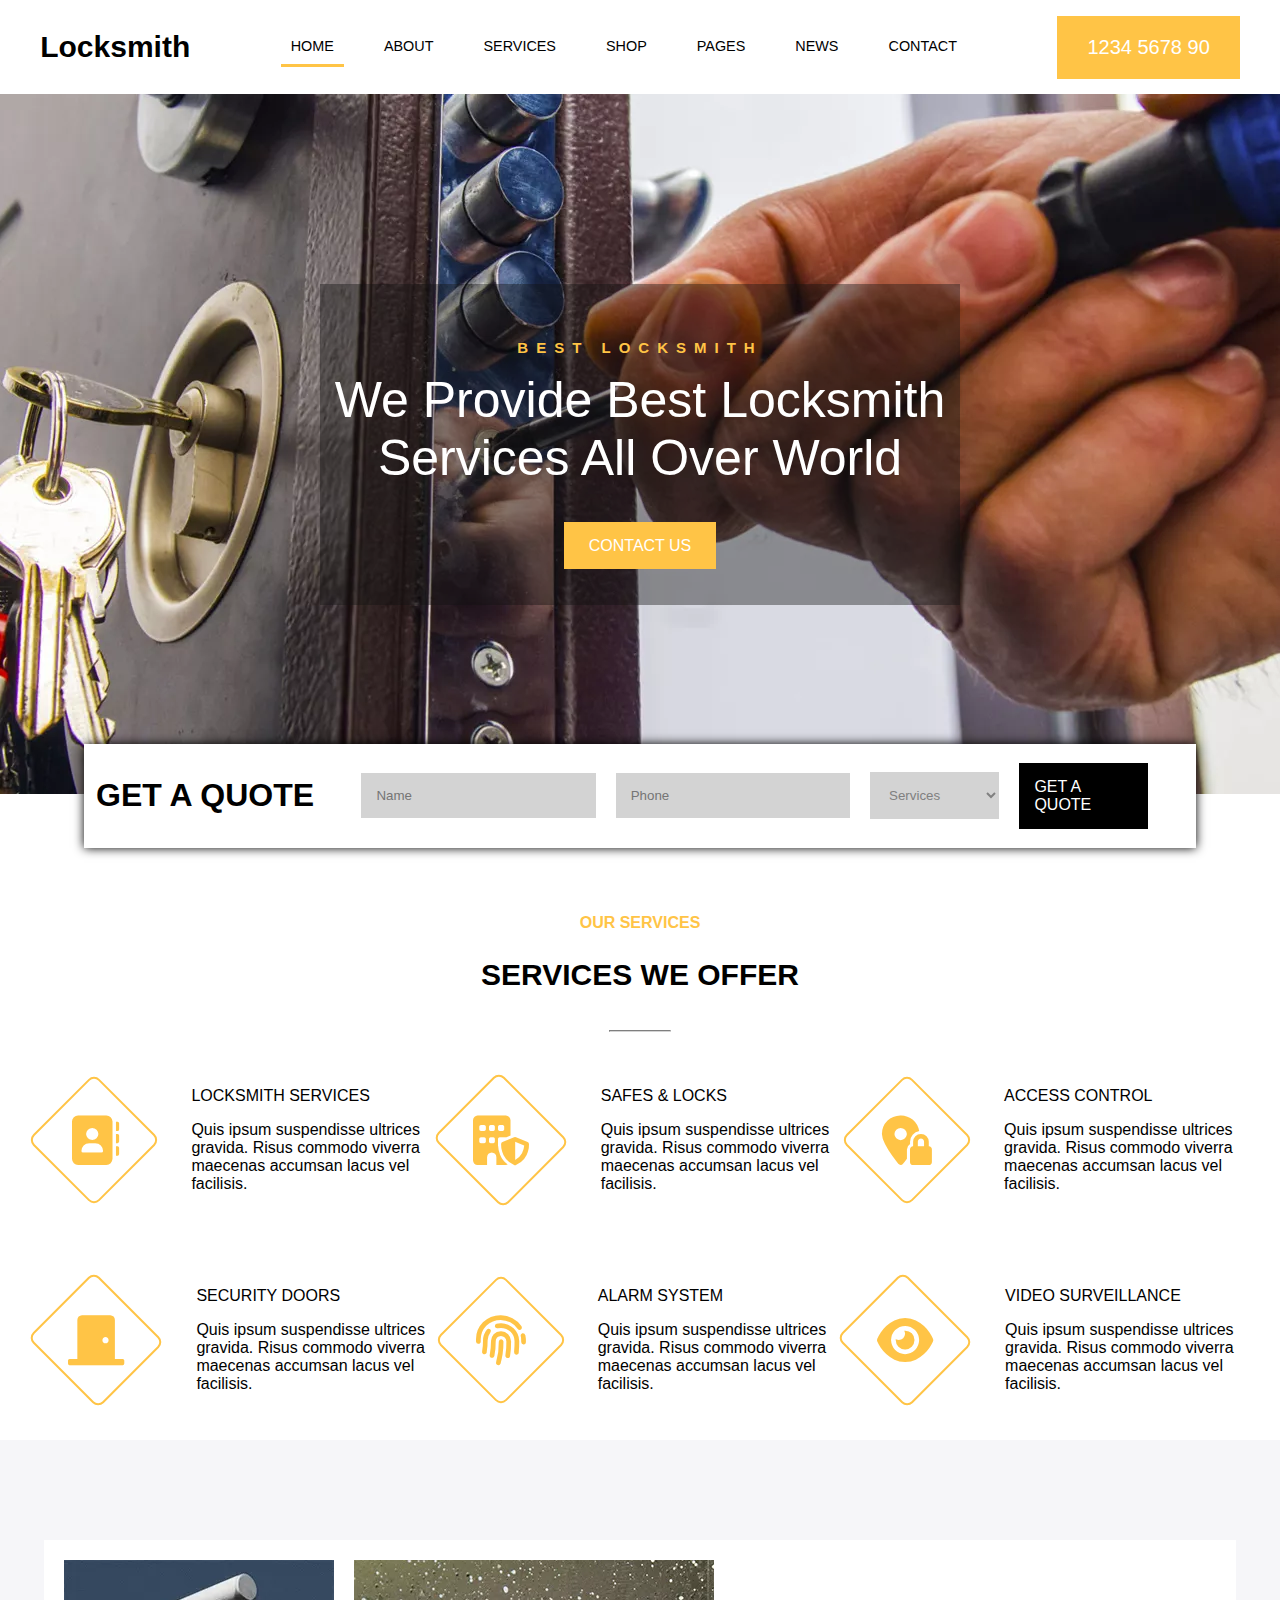
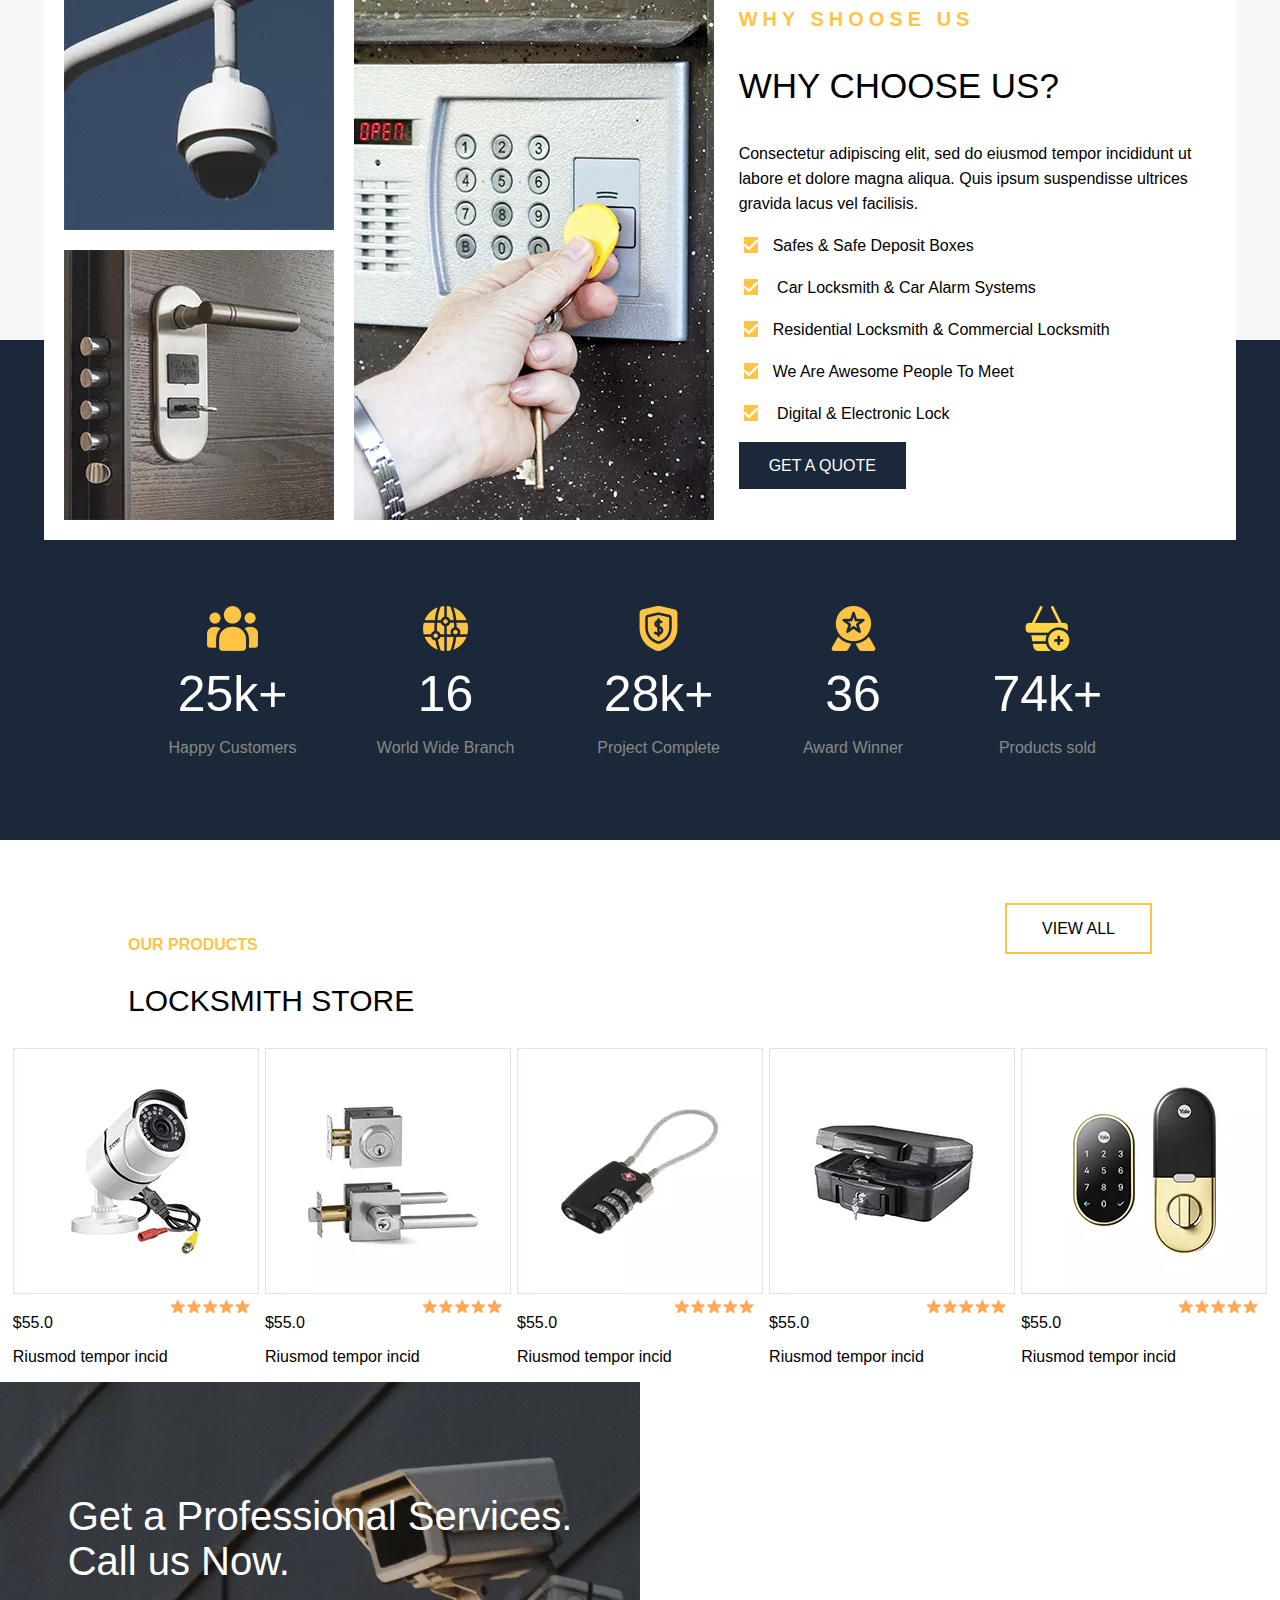
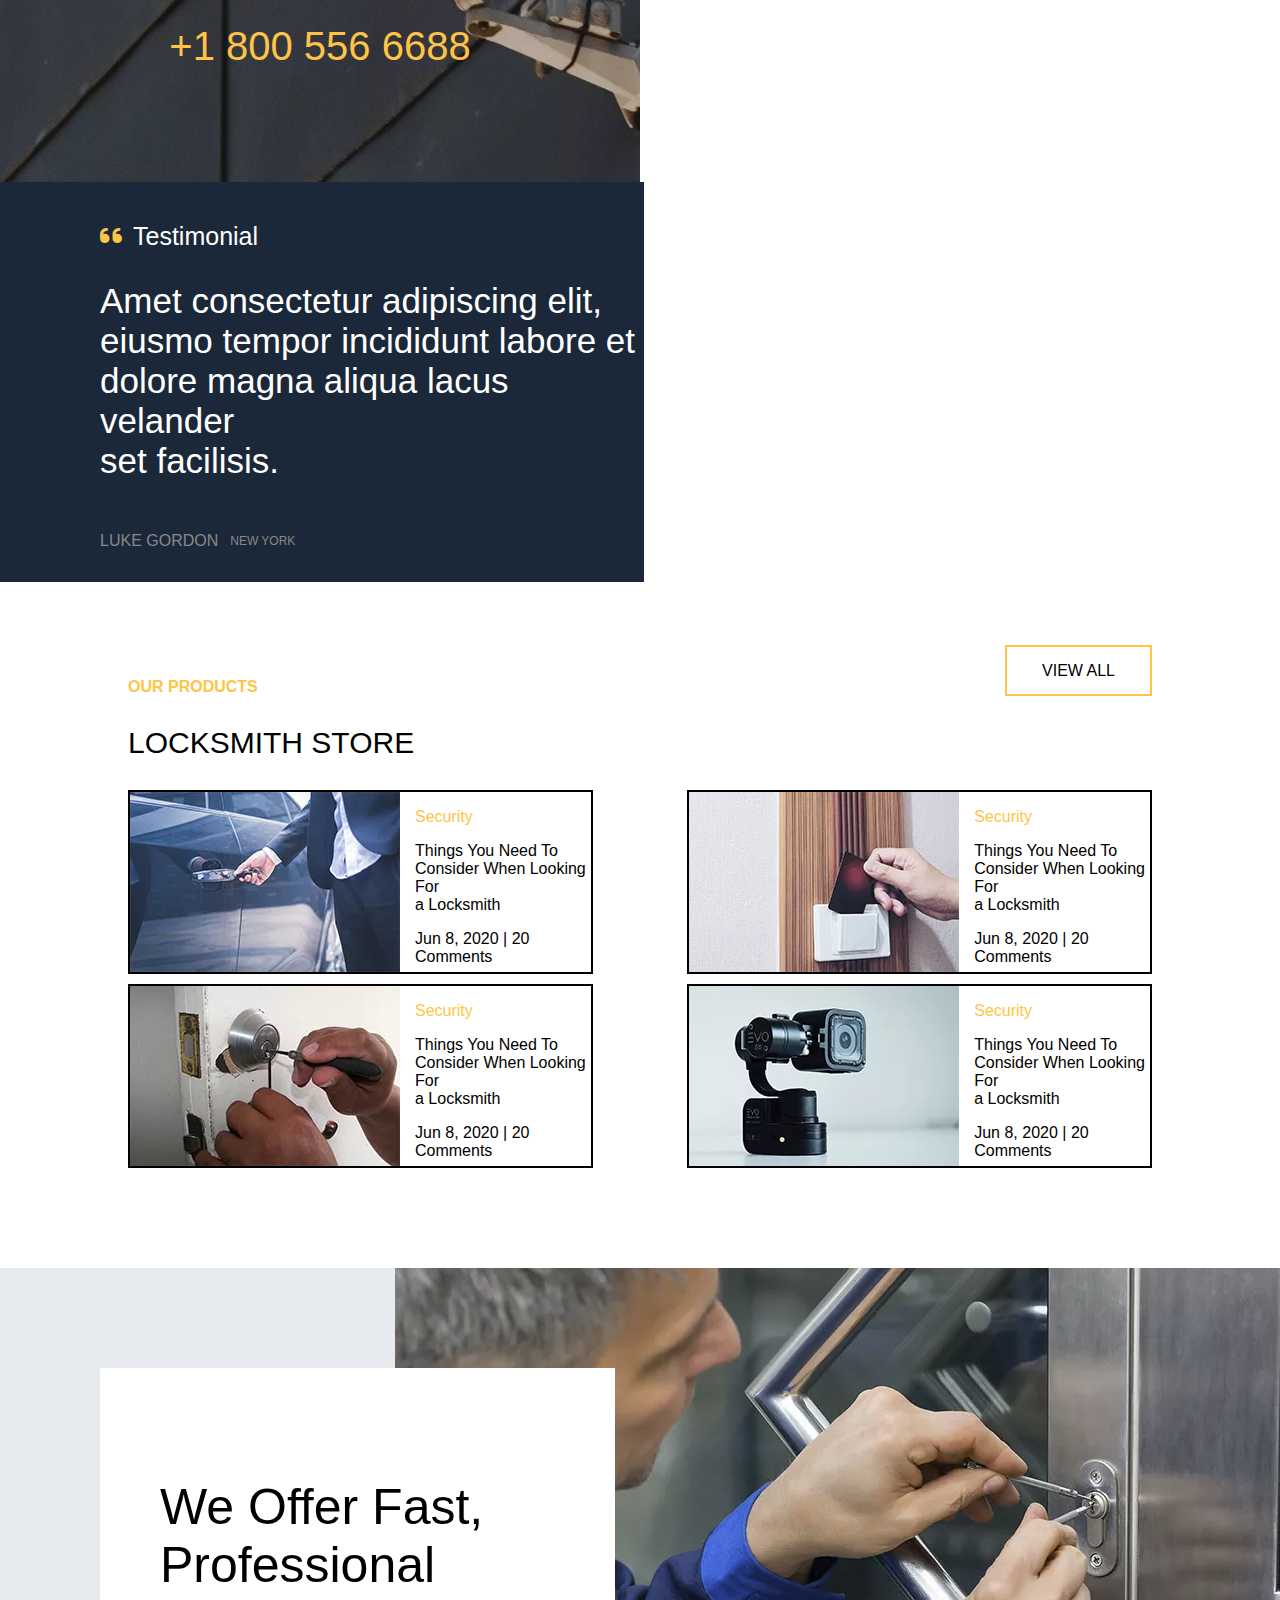
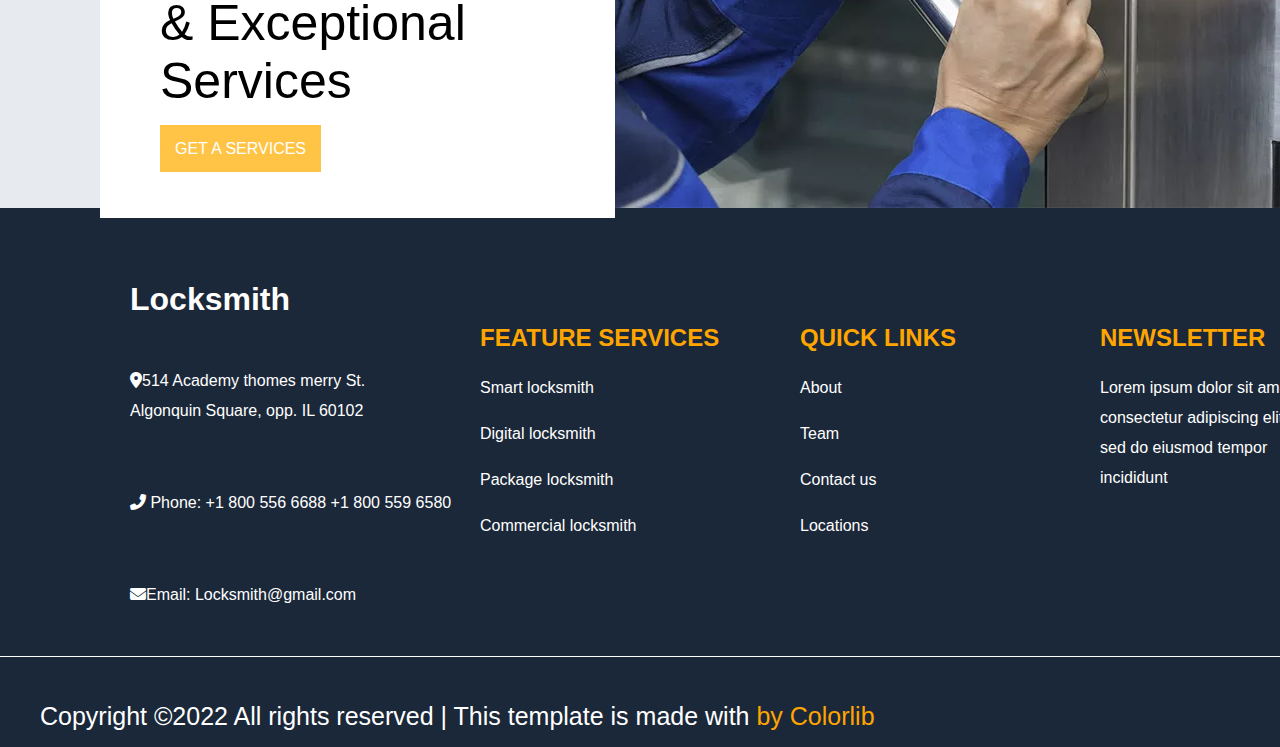
<file: index.html>
<!DOCTYPE html>
<html lang="en">
<head>
    <meta charset="UTF-8">
    <meta http-equiv="X-UA-Compatible" content="IE=edge">
    <meta name="viewport" content="width=device-width, initial-scale=1.0">
    <title>Document</title>
    <link rel="stylesheet" href="main.css">
    <link rel="stylesheet" href="./css/all.min.css">
</head>
<body>
    <div class="container"> 
    <div class="cont1">
     <p class="p0">  Locksmith</p>
    </div>
    <div class="cont2">
 <a href="index.html" class="p1">HOME</a>
    <a href="about.html" class="p2">ABOUT</a>
    <a href="services.html" class="p3">SERVICES</a>
    <a href="./EXAM4/lastexam .html" class="p4">SHOP</a>
    <a href="#" class="p5">PAGES</a>
    <a href="./Project 3/index.html" class="p6">NEWS</a>
    <a href="./Project 3/index2.html" class="p7">CONTACT</a>
    </div>
    <div class="cont3">
        <p>1234 5678 90</p>
    </div>
    </div>
    <div class="container2">
<div class="img1">
<div class="img-p">
<p id="p1">BEST LOCKSMITH</p>
<P id="p2">We Provide Best Locksmith <br> Services
All Over World</P>
<a id="p3" href="#">CONTACT US</a>
</div>
</div>
<div class="img2">
<h1 class="h1">GET A QUOTE</h1>
<input type="text" placeholder="Name">
<input type="text" placeholder="Phone">
<select name="" id="">
    <div class="op1">
        <option value="" class="op0">Services</option>
        <option value="" class="op2">Access</option>
        <option value="" class="op3">Safes</option>
    </div>
  
</select>
<a href="#" id="a1">GET A QUOTE</a>
</div>
    </div>
    <div class="page">
        <p id="p4">OUR SERVICES</p>
        <p id="p5">SERVICES WE OFFER</p>
        <hr class="hr">
    </div>
   <div class="container3">
<div class="con3">
    <div class="con33">
        <i class="i1 fa-solid fa-address-book"></i>

    </div>
    <div class="con333 ">
    <p class="p11">LOCKSMITH SERVICES</p>
    <p class="p22">Quis ipsum suspendisse ultrices <br> gravida. Risus commodo viverra <br> maecenas accumsan lacus vel <br> facilisis.</p>
</div>

</div>
<div class="con3">
    <div class="con33c">
        <i class="i2 fa-solid fa-building-shield"></i>

    </div>
    <div class="con333 ">
    <p class="p11">SAFES & LOCKS</p>
    <p class="p22">Quis ipsum suspendisse ultrices <br> gravida. Risus commodo viverra <br> maecenas accumsan lacus vel <br> facilisis.</p>
</div>

</div>
<div class="con3">
    <div class="con33">
        <i class="i1 fa-solid fa-location-pin-lock"></i>

    </div>
    <div class="con333 ">
    <p class="p11">ACCESS CONTROL</p>
    <p class="p22">Quis ipsum suspendisse ultrices <br> gravida. Risus commodo viverra <br> maecenas accumsan lacus vel <br> facilisis.</p>
</div>

</div>
<div class="con3">
    <div class="con33">
        <i class="i1 fa-solid fa-door-closed"></i>

    </div>
    <div class="con333 ">
    <p class="p11">SECURITY DOORS</p>
    <p class="p22">Quis ipsum suspendisse ultrices <br> gravida. Risus commodo viverra <br> maecenas accumsan lacus vel <br> facilisis.</p>
</div>

</div>
<div class="con3">
    <div class="con33">
        <i class="i1 fa-solid fa-fingerprint"></i>

    </div>
    <div class="con333 ">
    <p class="p11">ALARM SYSTEM</p>
    <p class="p22">Quis ipsum suspendisse ultrices <br> gravida. Risus commodo viverra <br> maecenas accumsan lacus vel <br> facilisis.</p>
</div>

</div>
<div class="con3">
    <div class="con33">
        <i class="i1 fa-solid fa-eye"></i>

    </div>
    <div class="con333 ">
    <p class="p11">VIDEO SURVEILLANCE</p>
    <p class="p22">Quis ipsum suspendisse ultrices <br> gravida. Risus commodo viverra <br> maecenas accumsan lacus vel <br> facilisis.</p>
</div>

</div>

   </div>
   <div class="body-cont4">

  
<div class="container4">
<div class="con4">
    
        <div class="img3">
            <img src="./img/chooseus-1.jpg.webp" alt="">
            <img src="./img/chooseus-3.jpg.webp" alt="">
            
        </div>
        <div >
            <img src="./img/chooseus-2.jpg.webp" alt="">
        </div>
</div>


<div class="con5">
    <p id="d11">WHY SHOOSE US</p>
    <p id="d22">WHY CHOOSE US?</p>
    <p id="d33">
    Consectetur adipiscing elit, sed do eiusmod tempor incididunt ut <br>
         labore et dolore magna aliqua. Quis ipsum suspendisse ultrices <br>
          gravida lacus vel facilisis.</p>
 
  
<p><i class="i3 fa-solid fa-check"></i>Safes & Safe Deposit Boxes</p>
<p><i class="i3 fa-solid fa-check"></i> Car Locksmith & Car Alarm Systems</p>
<p><i class="i3 fa-solid fa-check"></i>Residential Locksmith & Commercial Locksmith</p>
<p><i class="i3 fa-solid fa-check"></i>We Are Awesome People To Meet</p>
<p><i class="i3 item fa-solid fa-check"></i> Digital & Electronic Lock</p>
<a href="#" id="a2">GET A QUOTE</a>
</div>
</div>
</div>
<div class="container5">
    <div class="con6">
        <div>
            <img src="./img/11.webp" class="img4" alt="">
            <p id="p111">25k+</p>
            <p id="p222">Happy Customers</p>
        
        </div>
        <div>
            <img src="./img/22.webp" class="img4" alt="">
            <p id="p111">16</p>
            <p id="p222">World Wide Branch</p>
        
        </div>
        <div>
            <img src="./img/33.webp" class="img4" alt="">
            <p id="p111">28k+</p>
            <p id="p222">Project Complete</p>
        
        </div>
        <div>
            <img src="./img/44.webp" class="img4" alt="">
            <p id="p111">36</p>
            <p id="p222">Award Winner</p>
        
        </div>
        
        <div>
            <img src="./img/55.webp" class="img4" alt="">
            <p id="p111">74k+</p>
            <p id="p222">Products sold</p>
        
        </div>
    </div>

</div>

<div class="co6">
    <div class="co66">
        <p id="p00">OUR PRODUCTS</p>
        <p id="p99">LOCKSMITH STORE</p>
    </div>
    <div>
        <a href="#" id="a4">VIEW ALL</a>
    </div>
</div>
<div class="container6">
<div class="camera">
<img src="./img/last1.webp" alt="">
<div class="camera1">
    <div>
        <p>$55.0</p>
        <p>Riusmod tempor incid</p>
    </div>
    <div>
        <img src="./img/star.png" alt="">
    </div>
</div>

</div>
<div class="camera">
    <img src="./img/last2.webp" alt="">
    <div class="camera1">
        <div>
            <p>$55.0</p>
            <p>Riusmod tempor incid</p>
        </div>
        <div>
            <img src="./img/star.png" alt="">
        </div>
    </div>
    
    </div>
    <div class="camera">
        <img src="./img/last3.webp" alt="">
        <div class="camera1">
            <div>
                <p>$55.0</p>
                <p>Riusmod tempor incid</p>
            </div>
            <div>
                <img src="./img/star.png" alt="">
            </div>
        </div>
        
        </div>
        <div class="camera">
            <img src="./img/last4.webp" alt="">
            <div class="camera1">
                <div>
                    <p>$55.0</p>
                    <p>Riusmod tempor incid</p>
                </div>
                <div>
                    <img src="./img/star.png" alt="">
                </div>
            </div>
            
            </div>
            <div class="camera">
                <img src="./img/last5.webp" alt="">
                <div class="camera1">
                    <div>
                        <p>$55.0</p>
                        <p>Riusmod tempor incid</p>
                    </div>
                    <div>
                        <img src="./img/star.png" alt="">
                    </div>
                </div>
                
                </div>
</div>

<div class="container7">
<div class="c7">
<p id="cc7">Get a Professional Services. <br>
     Call us Now.</p>
     <p id="cc7c">+1 800 556 6688</p>
</div>
<div class="c77">
<p class="pp1"><i  class="ii1 fa-solid fa-quote-left"></i>Testimonial</p>
<p class="pp2">Amet consectetur adipiscing elit, <br>
     eiusmo tempor incididunt labore et <br>
      dolore magna aliqua lacus velander <br>
      set facilisis.</p>
      <div class="c777">
        <p class="pp3">LUKE GORDON</p>
        <P class="pp4">NEW YORK</P>
      </div>
</div>
</div>
<div class="co6">
    <div class="co66">
        <p id="p00">OUR PRODUCTS</p>
        <p id="p99">LOCKSMITH STORE</p>
    </div>
    <div>
        <a href="#" id="a4">VIEW ALL</a>
    </div>
</div>




<div class="container8">
   
       <div class="body-main1">
        <div class="imgg1">
<img src="./img/img1.webp" id="imax" alt="">
        </div>
        <div class="imgg2">
         <p id="pf">Security</p>
         <p id="pff">Things You Need To <br>
             Consider When Looking For <br>
              a Locksmith</p>
                <p>Jun 8, 2020  |  20 Comments</p>
        </div>
       </div>
       
       <div class="body-main1">
        <div class="imgg1">
<img src="./img/img2.webp" id="imax" alt="">
        </div>
        <div class="imgg2">
         <p id="pf">Security</p>
         <p id="pff">Things You Need To <br>
             Consider When Looking For <br>
              a Locksmith</p>
                <p>Jun 8, 2020  |  20 Comments</p>
        </div>
       </div>
       
       <div class="body-main1">
        <div class="imgg1">
<img src="./img/img3.webp" id="imax" alt="">
        </div>
        <div class="imgg2">
         <p id="pf">Security</p>
         <p id="pff">Things You Need To <br>
             Consider When Looking For <br>
              a Locksmith</p>
                <p>Jun 8, 2020  |  20 Comments</p>
        </div>
       </div>
       
       <div class="body-main1">
        <div class="imgg1">
<img src="./img/img4.webp" id="imax" alt="">
        </div>
        <div class="imgg2">
         <p id="pf">Security</p>
         <p id="pff">Things You Need To <br>
             Consider When Looking For <br>
              a Locksmith</p>
                <p>Jun 8, 2020  |  20 Comments</p>
        </div>
       </div>
      
        
    
</div>





<div class="container9">
    <div class="conn99">
    <div class="con99">
    <p id="pp11">We Offer Fast, Professional <br>
         & Exceptional Services</p>
    <a href="#" id="aa11">GET A SERVICES</a>
        </div>
    </div>
    <div class="co9">
    <img src="./img/img11.webp" id="img5" alt="">
    </div>
    </div>


    <div class="obsh8">
        <div class="obsh81">
    <h1>Locksmith</h1>
    <div class="loc">
     <p><i id="ii" class="fa-solid fa-location-dot"></i>514 Academy thomes merry St. <br> Algonquin Square, opp. IL 60102</p><br>
           <p><i id="ii" class="fa-solid fa-phone-flip"></i> Phone: +1 800 556 6688 +1 800 559 6580</p><br>
          <p> <i id="ii"  class="fa-solid fa-envelope"></i>Email: Locksmith@gmail.com</p>
    </div>
     
    
        </div>
        <div class="obsh82">
            <h2>FEATURE SERVICES</h2>
            <p>Smart locksmith</p>
            <p>Digital locksmith</p>
            <p>Package locksmith</p>
            <p>Commercial locksmith</p>
        </div>
        <div class="obsh83">
            <h2>QUICK LINKS</h2>
            <p>About</p>
            <p>Team</p>
            <p>Contact us</p>
            <p>Locations</p>
        </div>
        <div class="obsh84">
            <h2>NEWSLETTER</h2>
            <p>Lorem ipsum dolor sit amet, consectetur adipiscing elit sed do eiusmod tempor incididunt
    
            </p>
        </div>
    </div>
    
    <div class="obsh10">
      <p> Copyright ©2022 All rights reserved | This template is made with  <span> by Colorlib</span></p> 
    </div>
    
    
</body>
</html>
</file>
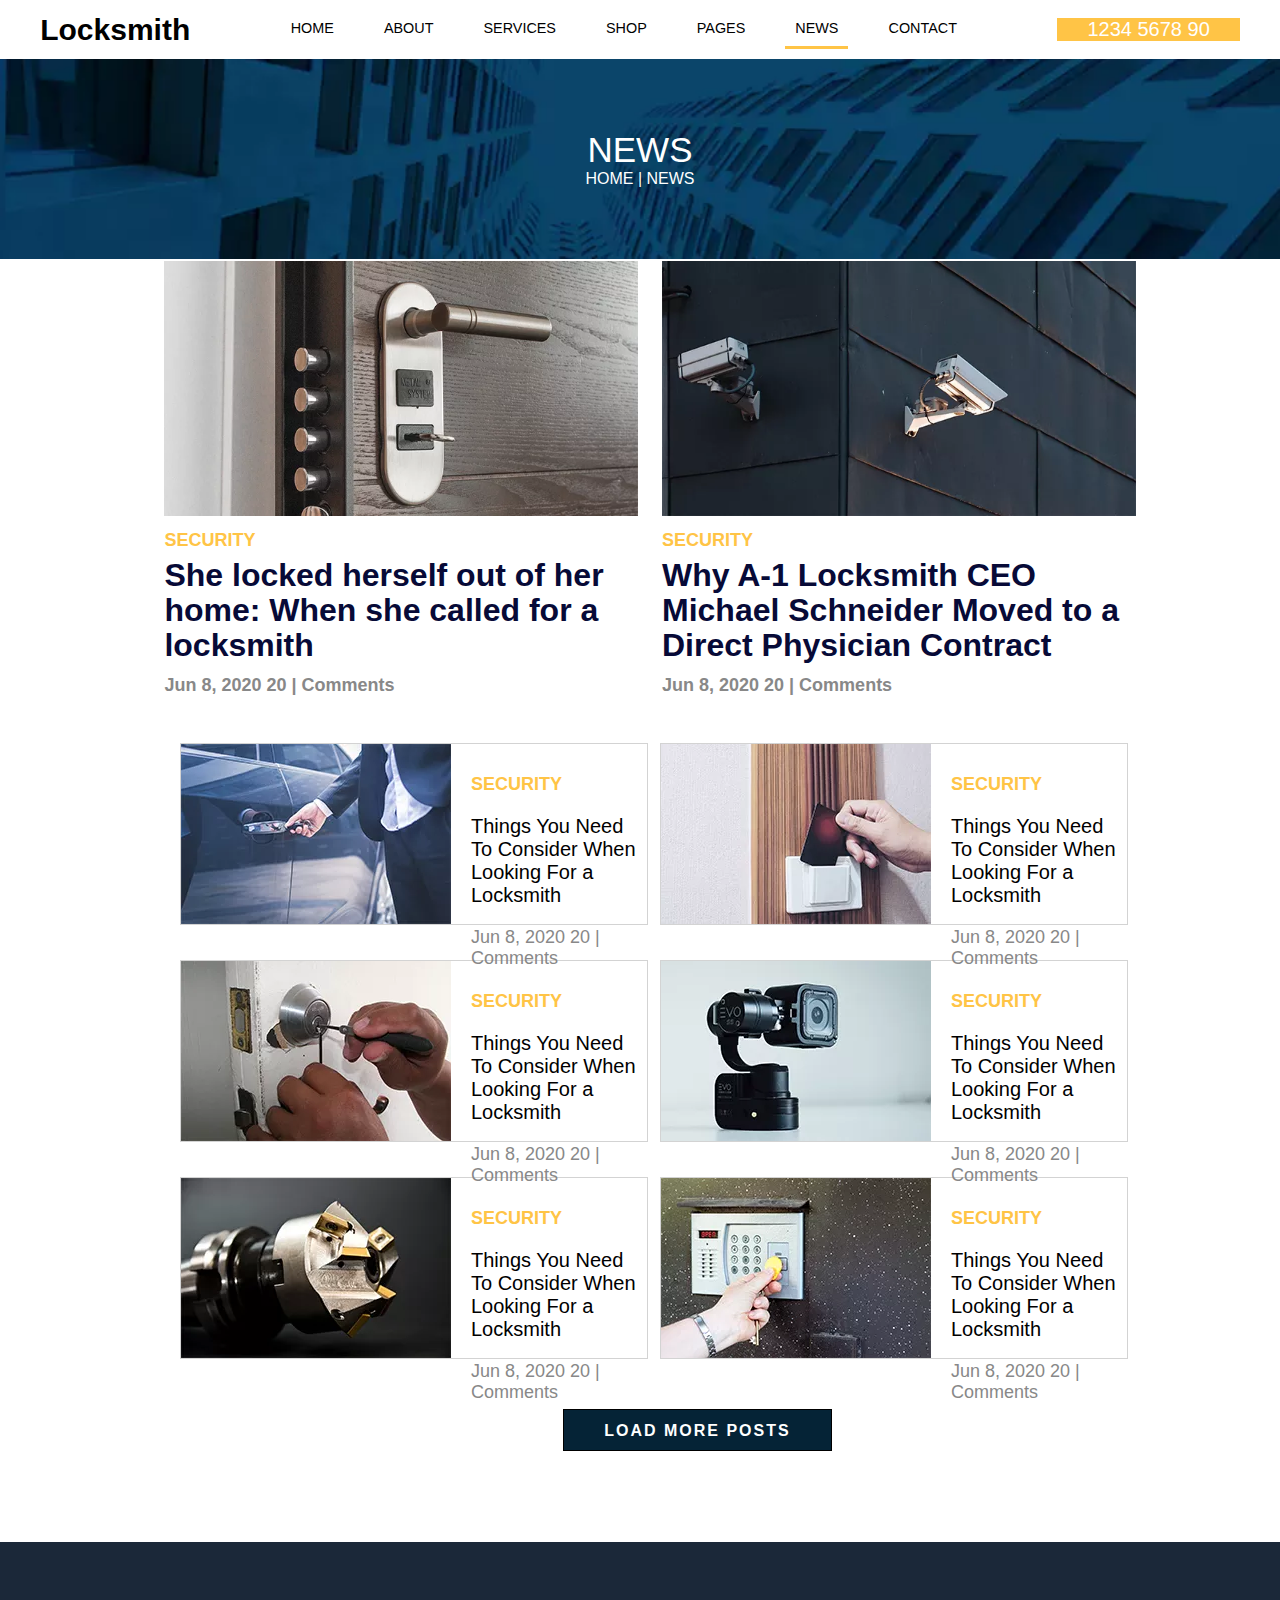
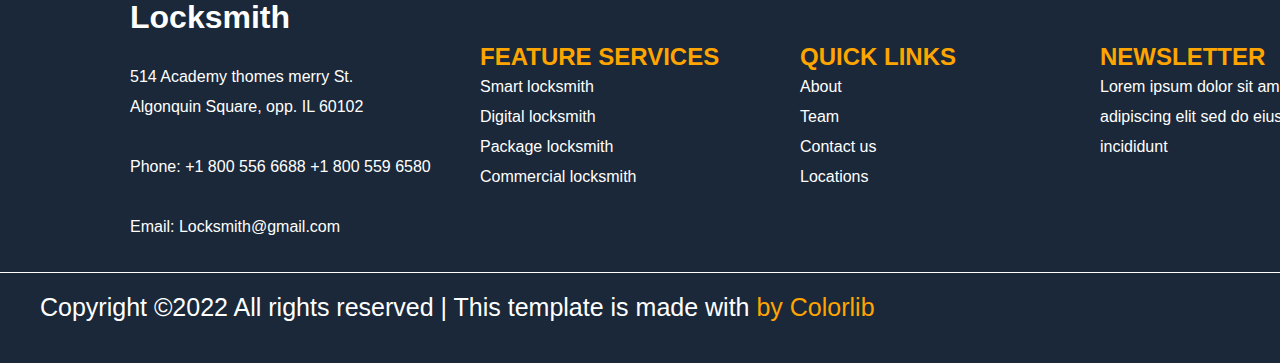
<file: Project 3/index.html>
<!DOCTYPE html>
<html lang="en">
<head>
    <meta charset="UTF-8">
    <meta http-equiv="X-UA-Compatible" content="IE=edge">
    <meta name="viewport" content="width=device-width, initial-scale=1.0">
    <link rel="stylesheet" href="main.css">
    <title>Colorib | Free Bootstrap Website Template</title>
</head>
<body>

  <div class="container1"> 
          <div class="cont1">
           <p class="p0">  Locksmith</p>
          </div>
          <div class="cont2">
       <a href="/index.html" class="p1">HOME</a>
          <a href="/about.html" class="p2">ABOUT</a>
          <a href="/services.html" class="p3">SERVICES</a>
          <a href="/EXAM4/lastexam .html" class="p4">SHOP</a>
          <a href="#" class="p5">PAGES</a>
          <a href="/Project 3/index.html" class="p6">NEWS</a>
          <a href="index2.html" class="p7">CONTACT</a>
          </div>
          <div class="cont3">
              <p>1234 5678 90</p>
          </div>
          </div>

          <div class="img1">
            <p class="About">NEWS</p>
            <div>
             <p>
                 <a href="#" class="a5">HOME | NEWS</a>
             </p>
            </div>
         </div>


    <div class="ph1">
        <div class="ph"><img src="xblog-large-1.jpg.pagespeed.ic._z_i_opyv1.webp" alt=""><span id="security">Security <br></span> She locked herself out of her home: When she called for a locksmith <br><span id="june">Jun 8, 2020 20 | Comments</span> </div>
        <div class="ph"><img src="xblog-large-2.jpg.pagespeed.ic.8hYcEGjPMn.webp" alt=""><span id="security">Security <br></span>Why A-1 Locksmith CEO Michael Schneider Moved to a Direct Physician Contract <br><span id="june">Jun 8, 2020 20 | Comments</span> </div>
    </div>
    <div class="container">
      <div class="a1"><img src="xblog-1.jpg.pagespeed.ic.AmNRBw8b1p.webp" alt=""><div class="a11"> <span id="sec">Security <br></span>Things You Need To Consider When Looking For a Locksmith <br><span id="jun">Jun 8, 2020 20 | Comments</span> </div></div>
      <div class="a2"><img src="xblog-2.jpg.pagespeed.ic.7zyFrBz4-N.webp" alt=""><div class="a22"> <span id="sec">Security <br></span>Things You Need To Consider When Looking For a Locksmith <br><span id="jun">Jun 8, 2020 20 | Comments</span> </div></div>
    </div> 
     <div class="container">
        <div class="a1"><img src="xblog-3.jpg.pagespeed.ic.eCn-NyaA2H.webp" alt=""><div class="a11"> <span id="sec">Security <br></span>Things You Need To Consider When Looking For a Locksmith <br><span id="jun">Jun 8, 2020 20 | Comments</span> </div></div>
        <div class="a2"><img src="xblog-4.jpg.pagespeed.ic.B3QG1CmtLS.webp" alt=""><div class="a22"> <span id="sec">Security <br></span>Things You Need To Consider When Looking For a Locksmith <br><span id="jun">Jun 8, 2020 20 | Comments</span> </div></div>
      </div>
      <div class="container">
        <div class="a1"><img src="xblog-5.jpg.pagespeed.ic.nHxJVj5y9T.webp" alt=""><div class="a11"> <span id="sec">Security <br></span>Things You Need To Consider When Looking For a Locksmith <br><span id="jun">Jun 8, 2020 20 | Comments</span> </div></div>
        <div class="a2"><img src="xblog-6.jpg.pagespeed.ic.vFWzXvI4IS.webp" alt=""><div class="a22"> <span id="sec">Security <br></span>Things You Need To Consider When Looking For a Locksmith <br><span id="jun">Jun 8, 2020 20 | Comments</span> </div></div>
      </div>
      <div class="button">
        <a href="">Load More Posts</a>
      </div>
      
      

      <div class="obsh8">
        <div class="obsh81">
    <h1>Locksmith</h1>
    <div class="loc">
     <p><i id="ii" class="fa-solid fa-location-dot"></i>514 Academy thomes merry St. <br> Algonquin Square, opp. IL 60102</p><br>
           <p><i id="ii" class="fa-solid fa-phone-flip"></i> Phone: +1 800 556 6688 +1 800 559 6580</p><br>
          <p> <i id="ii"  class="fa-solid fa-envelope"></i>Email: Locksmith@gmail.com</p>
    </div>
     
    
        </div>
        <div class="obsh82">
            <h2>FEATURE SERVICES</h2>
            <p>Smart locksmith</p>
            <p>Digital locksmith</p>
            <p>Package locksmith</p>
            <p>Commercial locksmith</p>
        </div>
        <div class="obsh83">
            <h2>QUICK LINKS</h2>
            <p>About</p>
            <p>Team</p>
            <p>Contact us</p>
            <p>Locations</p>
        </div>
        <div class="obsh84">
            <h2>NEWSLETTER</h2>
            <p>Lorem ipsum dolor sit amet, consectetur adipiscing elit sed do eiusmod tempor incididunt
    
            </p>
        </div>
    </div>
    
    <div class="obsh10">
      <p> Copyright ©2022 All rights reserved | This template is made with  <span> by Colorlib</span></p> 
    </div>
    
</body>
</html>
</file>
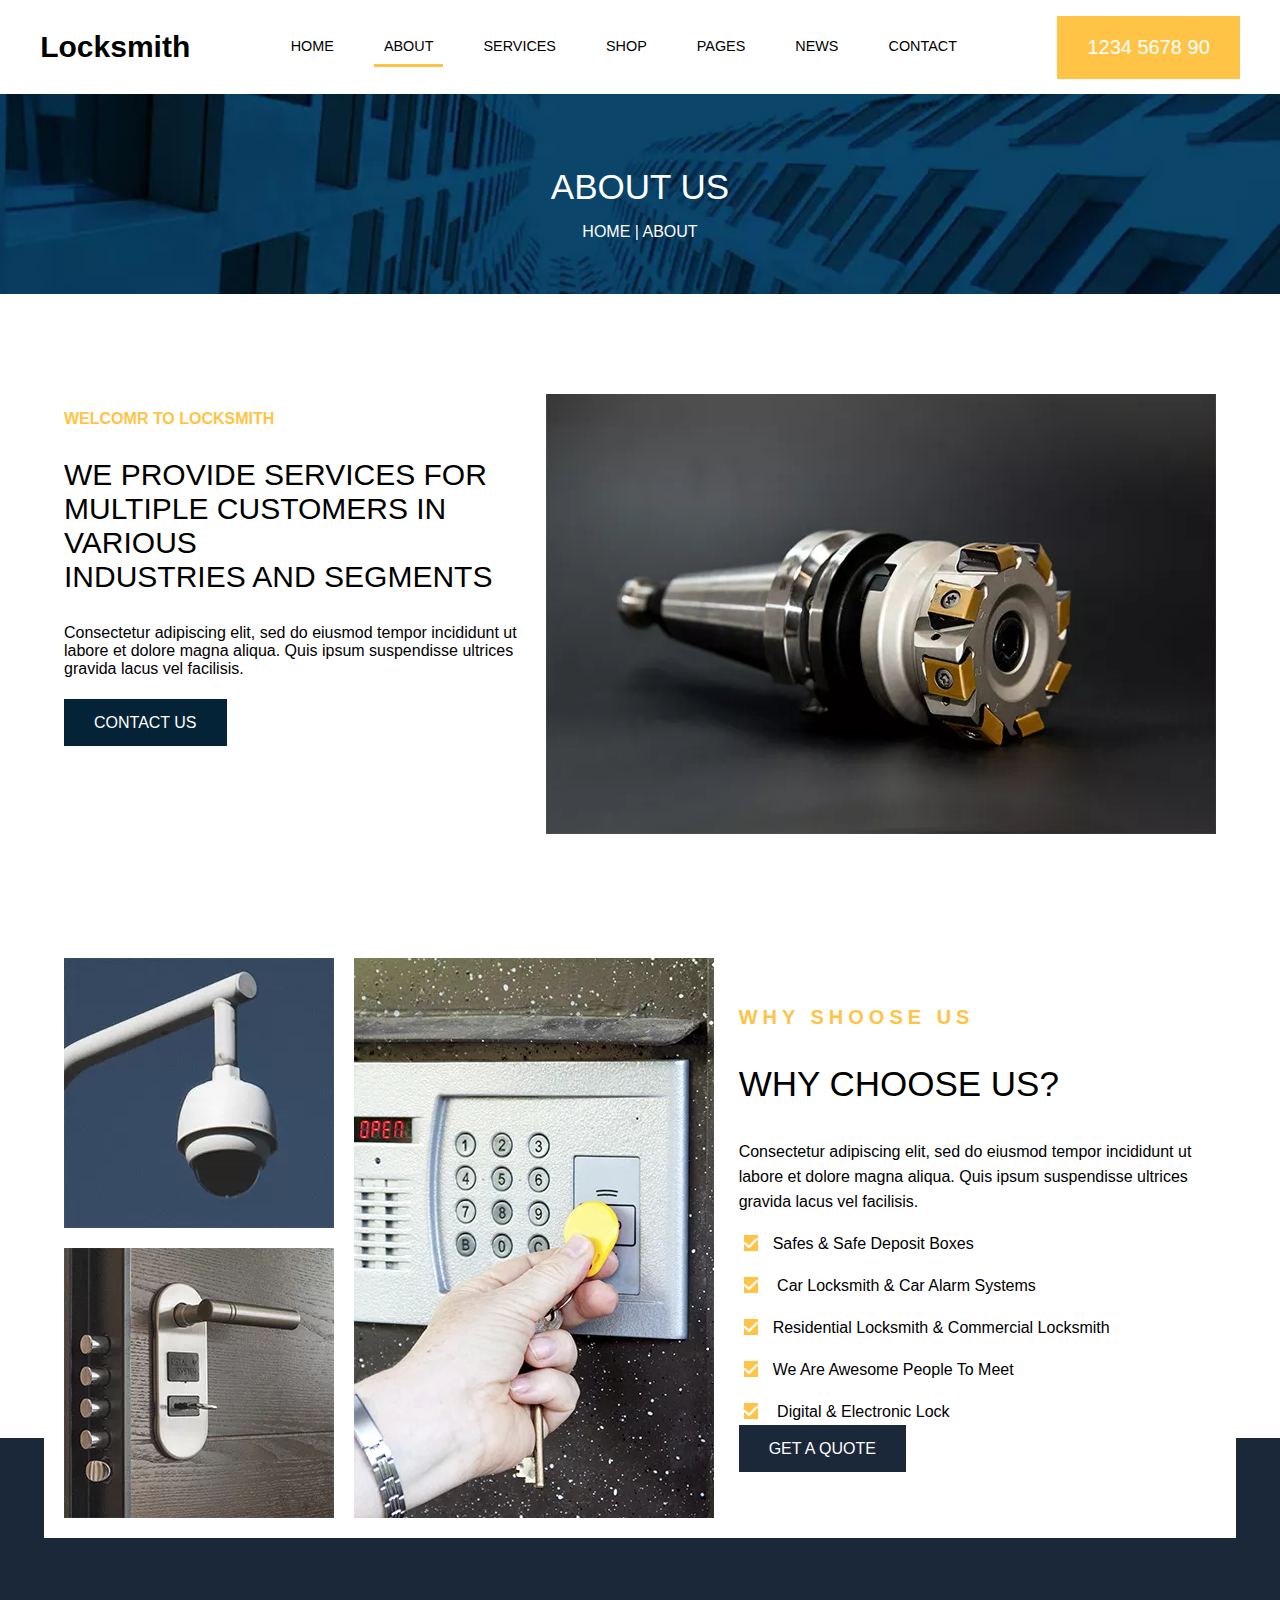
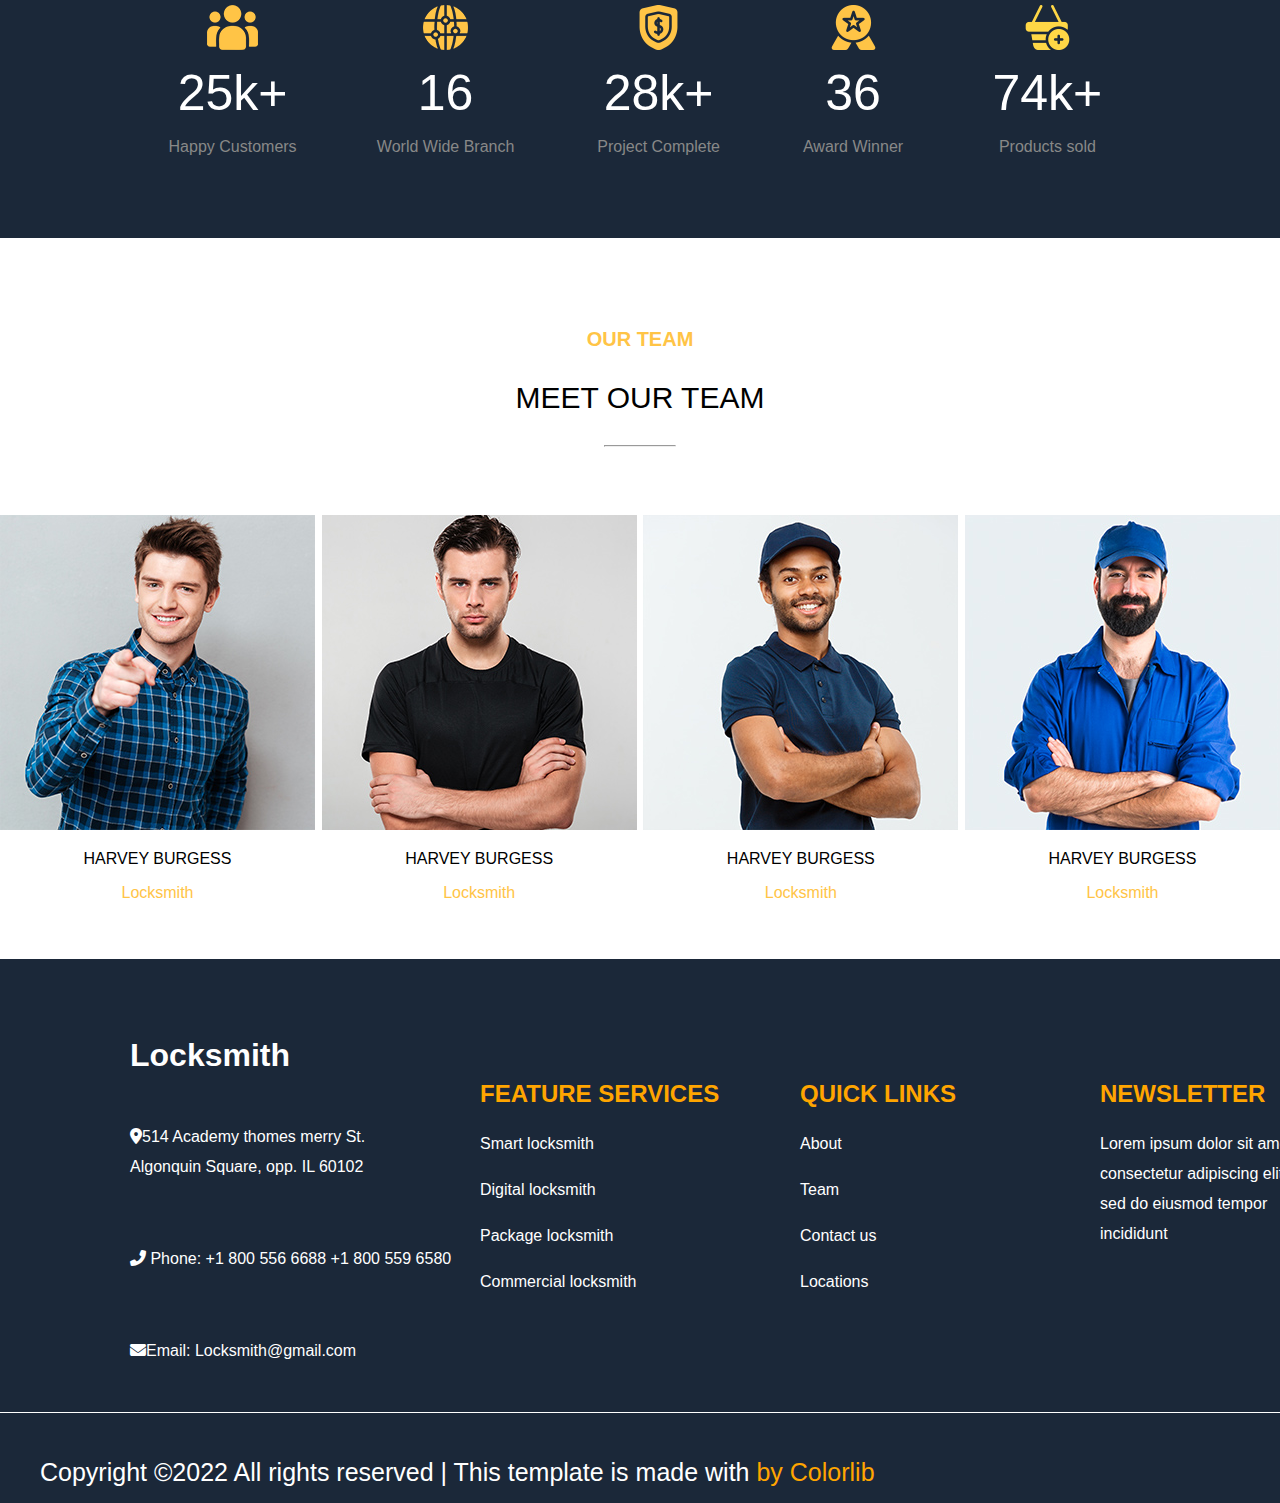
<file: about.html>
<!DOCTYPE html>
<html lang="en">
<head>
    <meta charset="UTF-8">
    <meta http-equiv="X-UA-Compatible" content="IE=edge">
    <meta name="viewport" content="width=device-width, initial-scale=1.0">
    <title>Document</title>
    <link rel="stylesheet" href="./css/all.min.css">
    <link rel="stylesheet" href="./about.css">
</head>
<body>
    <div class="container"> 
        <div class="cont1">
         <p class="p0">  Locksmith</p>
        </div>
        <div class="cont2">
     <a href="index.html" class="p1">HOME</a>
        <a href="about.html" class="p2">ABOUT</a>
        <a href="services.html" class="p3">SERVICES</a>
        <a href="/EXAM4/lastexam .html" class="p4">SHOP</a>
        <a href="#" class="p5">PAGES</a>
        <a href="/Project 3/index.html" class="p6">NEWS</a>
        <a href="/Project 3/index2.html" class="p7">CONTACT</a>
        </div>
        <div class="cont3">
            <p>1234 5678 90</p>
        </div>
        </div>
        <div class="img1">
           <p class="About">ABOUT US</p>
           <div>
            <p>
                <a href="#" class="a5">HOME | ABOUT</a>
            </p>
           </div>
        </div>

        <div class="container10">
            <div class="pages">
            <p class="pages1">WELCOMR TO LOCKSMITH</p>
            <p class="pages2">WE PROVIDE SERVICES FOR <br>
                 MULTIPLE CUSTOMERS IN VARIOUS <br>
                  INDUSTRIES AND SEGMENTS</p>
                  <p class="pages3">Consectetur adipiscing elit, sed do eiusmod tempor incididunt ut <br>
                     labore et dolore magna aliqua. Quis ipsum suspendisse ultrices <br>
                     gravida lacus vel facilisis.</p>
                     <a href="#" class="pages4">CONTACT US</a>
            </div>
            <div>
<img src="./img/about1-pic.jpg" class="img12" alt="">
            </div>
        </div>

        <div class="container4">
            <div class="con4">
                
                    <div class="img3">
                        <img src="./img/chooseus-1.jpg.webp" alt="">
                        <img src="./img/chooseus-3.jpg.webp" alt="">
                        
                    </div>
                    <div >
                        <img src="./img/chooseus-2.jpg.webp" alt="">
                    </div>
            </div>
            
            
            <div class="con5">
                <p id="d11">WHY SHOOSE US</p>
                <p id="d22">WHY CHOOSE US?</p>
                <p id="d33">
                Consectetur adipiscing elit, sed do eiusmod tempor incididunt ut <br>
                     labore et dolore magna aliqua. Quis ipsum suspendisse ultrices <br>
                      gravida lacus vel facilisis.</p>
             
              
            <p><i class="i3 fa-solid fa-check"></i>Safes & Safe Deposit Boxes</p>
            <p><i class="i3 fa-solid fa-check"></i> Car Locksmith & Car Alarm Systems</p>
            <p><i class="i3 fa-solid fa-check"></i>Residential Locksmith & Commercial Locksmith</p>
            <p><i class="i3 fa-solid fa-check"></i>We Are Awesome People To Meet</p>
            <p><i class="i3 item fa-solid fa-check"></i> Digital & Electronic Lock</p>
            <a href="#" id="a2">GET A QUOTE</a>
            </div>
            </div>
            </div>
            <div class="container5">
                <div class="con6">
                    <div>
                        <img src="./img/11.webp" class="img4" alt="">
                        <p id="p111">25k+</p>
                        <p id="p222">Happy Customers</p>
                    
                    </div>
                    <div>
                        <img src="./img/22.webp" class="img4" alt="">
                        <p id="p111">16</p>
                        <p id="p222">World Wide Branch</p>
                    
                    </div>
                    <div>
                        <img src="./img/33.webp" class="img4" alt="">
                        <p id="p111">28k+</p>
                        <p id="p222">Project Complete</p>
                    
                    </div>
                    <div>
                        <img src="./img/44.webp" class="img4" alt="">
                        <p id="p111">36</p>
                        <p id="p222">Award Winner</p>
                    
                    </div>
                    
                    <div>
                        <img src="./img/55.webp" class="img4" alt="">
                        <p id="p111">74k+</p>
                        <p id="p222">Products sold</p>
                    
                    </div>
                </div>
            
            </div>

            <div class="container11">
                <p class="pd">OUR TEAM</p>
                <p class="pdd">MEET OUR TEAM</p>
                <hr class="hr3">
            </div>
            <div class="container12">
                <div>
                    <img src="./img/img111.jpg" alt="">
                    <div class="d1d1">
                        <p class="p2p2">HARVEY BURGESS</p>
                        <p class="pp22">Locksmith</p>
                    </div>
                   
                </div>
                <div>
                    <img src="./img/img222.jpg" alt="">
                    <p class="p2p2"> HARVEY BURGESS</p>
                    <p class="pp22">Locksmith</p>
                </div>
                <div>
                    <img src="./img/img333.jpg" alt="">
                    <p class="p2p2">HARVEY BURGESS</p>
                    <p class="pp22">Locksmith</p>
                </div>
                <div>
                    <img src="./img/img444.jpg" alt="">
                    <p class="p2p2">HARVEY BURGESS</p>
                    <p class="pp22">Locksmith</p>
                </div>
            </div>
            <div class="obsh8">
                <div class="obsh81">
            <h1>Locksmith</h1>
            <div class="loc">
             <p><i id="ii" class="fa-solid fa-location-dot"></i>514 Academy thomes merry St. <br> Algonquin Square, opp. IL 60102</p><br>
                   <p><i id="ii" class="fa-solid fa-phone-flip"></i> Phone: +1 800 556 6688 +1 800 559 6580</p><br>
                  <p> <i id="ii"  class="fa-solid fa-envelope"></i>Email: Locksmith@gmail.com</p>
            </div>
             
            
                </div>
                <div class="obsh82">
                    <h2>FEATURE SERVICES</h2>
                    <p>Smart locksmith</p>
                    <p>Digital locksmith</p>
                    <p>Package locksmith</p>
                    <p>Commercial locksmith</p>
                </div>
                <div class="obsh83">
                    <h2>QUICK LINKS</h2>
                    <p>About</p>
                    <p>Team</p>
                    <p>Contact us</p>
                    <p>Locations</p>
                </div>
                <div class="obsh84">
                    <h2>NEWSLETTER</h2>
                    <p>Lorem ipsum dolor sit amet, consectetur adipiscing elit sed do eiusmod tempor incididunt
            
                    </p>
                </div>
            </div>
            
            <div class="obsh10">
              <p> Copyright ©2022 All rights reserved | This template is made with  <span> by Colorlib</span></p> 
            </div>
</body>
</html>
</file>
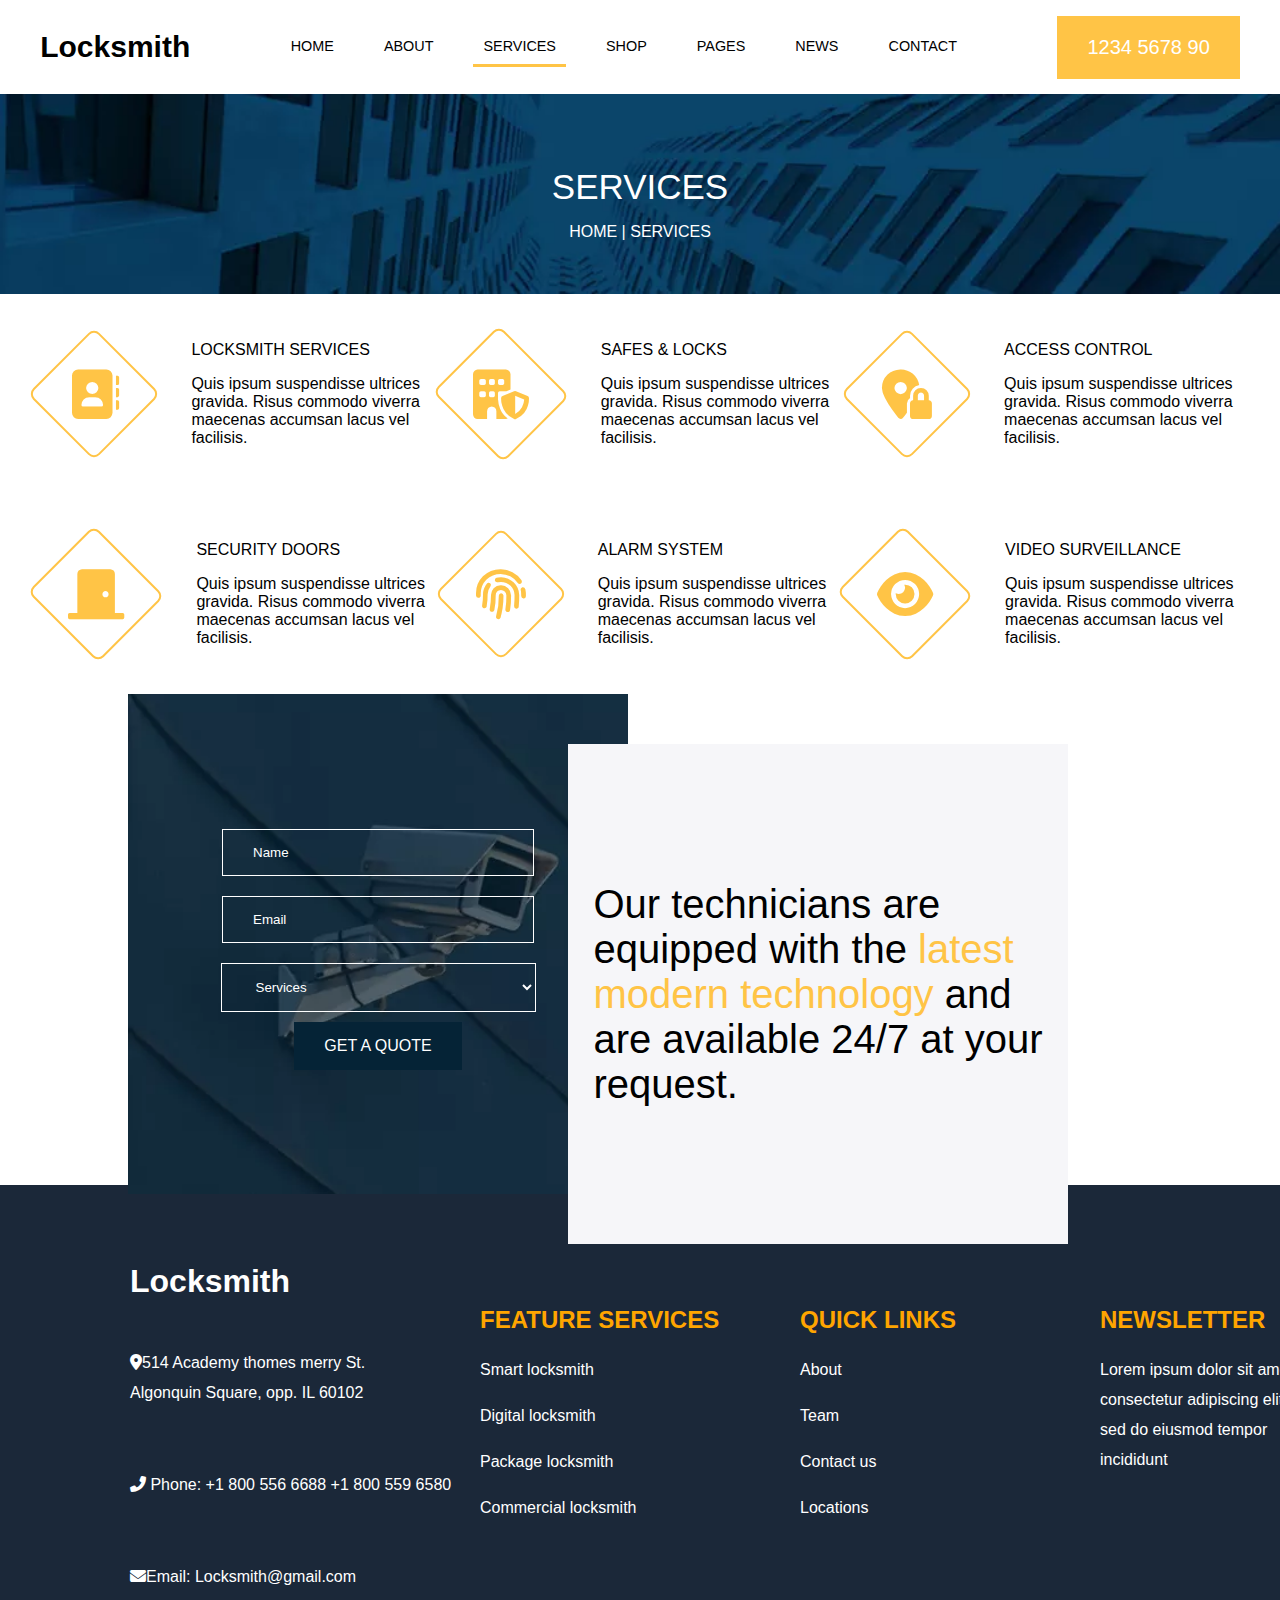
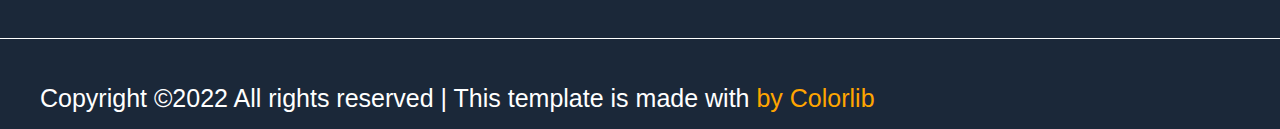
<file: services.html>
<!DOCTYPE html>
<html lang="en">
<head>
    <meta charset="UTF-8">
    <meta http-equiv="X-UA-Compatible" content="IE=edge">
    <meta name="viewport" content="width=device-width, initial-scale=1.0">
    <title>Document</title>
    <link rel="stylesheet" href="./css/all.min.css">
    <link rel="stylesheet" href="./service.css">
</head>
<body>
    <div class="container"> 
        <div class="cont1">
         <p class="p0">  Locksmith</p>
        </div>
        <div class="cont2">
     <a href="index.html" class="p1">HOME</a>
        <a href="about.html" class="p2">ABOUT</a>
        <a href="/services.html" class="p3">SERVICES</a>
        <a href="/EXAM4/lastexam .html" class="p4">SHOP</a>
        <a href="#" class="p5">PAGES</a>
        <a href="/Project 3/index.html" class="p6">NEWS</a>
        <a href="/Project 3/index2.html" class="p7">CONTACT</a>
        </div>
        <div class="cont3">
            <p>1234 5678 90</p>
        </div>
        </div>
        <div class="img1">
           <p class="About">SERVICES</p>
           <div>
            <p>
                <a href="#" class="a5">HOME | SERVICES</a>
            </p>
           </div>
        </div>
        <div class="container3">
            <div class="con3">
                <div class="con33">
                    <i class="i1 fa-solid fa-address-book"></i>
            
                </div>
                <div class="con333 ">
                <p class="p11">LOCKSMITH SERVICES</p>
                <p class="p22">Quis ipsum suspendisse ultrices <br> gravida. Risus commodo viverra <br> maecenas accumsan lacus vel <br> facilisis.</p>
            </div>
            
            </div>
            <div class="con3">
                <div class="con33c">
                    <i class="i2 fa-solid fa-building-shield"></i>
            
                </div>
                <div class="con333 ">
                <p class="p11">SAFES & LOCKS</p>
                <p class="p22">Quis ipsum suspendisse ultrices <br> gravida. Risus commodo viverra <br> maecenas accumsan lacus vel <br> facilisis.</p>
            </div>
            
            </div>
            <div class="con3">
                <div class="con33">
                    <i class="i1 fa-solid fa-location-pin-lock"></i>
            
                </div>
                <div class="con333 ">
                <p class="p11">ACCESS CONTROL</p>
                <p class="p22">Quis ipsum suspendisse ultrices <br> gravida. Risus commodo viverra <br> maecenas accumsan lacus vel <br> facilisis.</p>
            </div>
            
            </div>
            <div class="con3">
                <div class="con33">
                    <i class="i1 fa-solid fa-door-closed"></i>
            
                </div>
                <div class="con333 ">
                <p class="p11">SECURITY DOORS</p>
                <p class="p22">Quis ipsum suspendisse ultrices <br> gravida. Risus commodo viverra <br> maecenas accumsan lacus vel <br> facilisis.</p>
            </div>
            
            </div>
            <div class="con3">
                <div class="con33">
                    <i class="i1 fa-solid fa-fingerprint"></i>
            
                </div>
                <div class="con333 ">
                <p class="p11">ALARM SYSTEM</p>
                <p class="p22">Quis ipsum suspendisse ultrices <br> gravida. Risus commodo viverra <br> maecenas accumsan lacus vel <br> facilisis.</p>
            </div>
            
            </div>
            <div class="con3">
                <div class="con33">
                    <i class="i1 fa-solid fa-eye"></i>
            
                </div>
                <div class="con333 ">
                <p class="p11">VIDEO SURVEILLANCE</p>
                <p class="p22">Quis ipsum suspendisse ultrices <br> gravida. Risus commodo viverra <br> maecenas accumsan lacus vel <br> facilisis.</p>
            </div>
            
            </div>
            
               </div>

               <div class="container13">
                <div class="img-c">
                 <input type="text" placeholder="Name" >
                 <input type="email" placeholder="Email">
                 <select name="" id="" class="select">
                    <option value="">Services</option>
                    <option value="">Access</option>
                    <option value="">Safes</option>
                 </select>
                 <a href="" id="aa1">GET A QUOTE</a>
                </div>

                <div class="img-d">
    <p>Our technicians are <br>
         equipped with the <span class="span2">latest <br>
            modern technology</span>  and <br>
         are available 24/7 at your <br>
          request.</p>
                </div>
               </div>
               <div class="obsh8">
                <div class="obsh81">
            <h1>Locksmith</h1>
            <div class="loc">
             <p><i id="ii" class="fa-solid fa-location-dot"></i>514 Academy thomes merry St. <br> Algonquin Square, opp. IL 60102</p><br>
                   <p><i id="ii" class="fa-solid fa-phone-flip"></i> Phone: +1 800 556 6688 +1 800 559 6580</p><br>
                  <p> <i id="ii"  class="fa-solid fa-envelope"></i>Email: Locksmith@gmail.com</p>
            </div>
             
            
                </div>
                <div class="obsh82">
                    <h2>FEATURE SERVICES</h2>
                    <p>Smart locksmith</p>
                    <p>Digital locksmith</p>
                    <p>Package locksmith</p>
                    <p>Commercial locksmith</p>
                </div>
                <div class="obsh83">
                    <h2>QUICK LINKS</h2>
                    <p>About</p>
                    <p>Team</p>
                    <p>Contact us</p>
                    <p>Locations</p>
                </div>
                <div class="obsh84">
                    <h2>NEWSLETTER</h2>
                    <p>Lorem ipsum dolor sit amet, consectetur adipiscing elit sed do eiusmod tempor incididunt
            
                    </p>
                </div>
            </div>
            
            <div class="obsh10">
              <p> Copyright ©2022 All rights reserved | This template is made with  <span> by Colorlib</span></p> 
            </div>
</body>
</html>
</file>
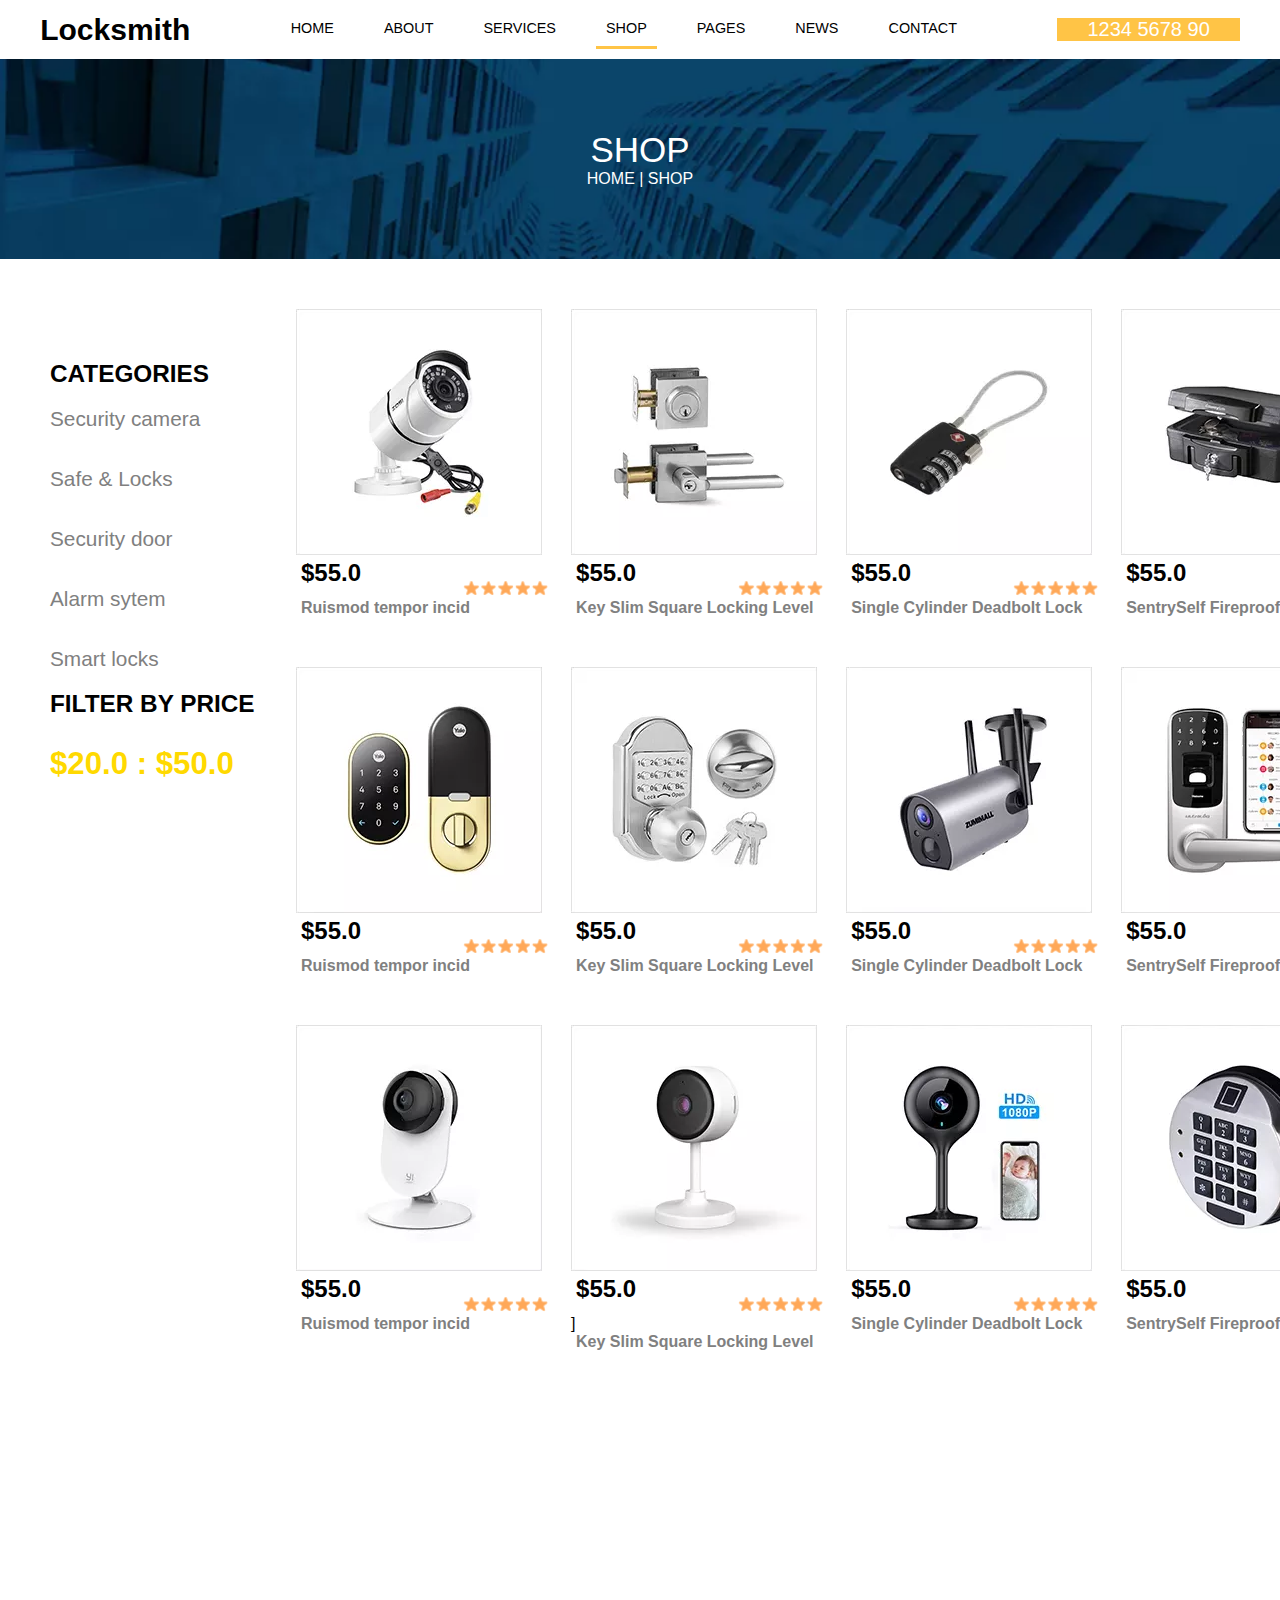
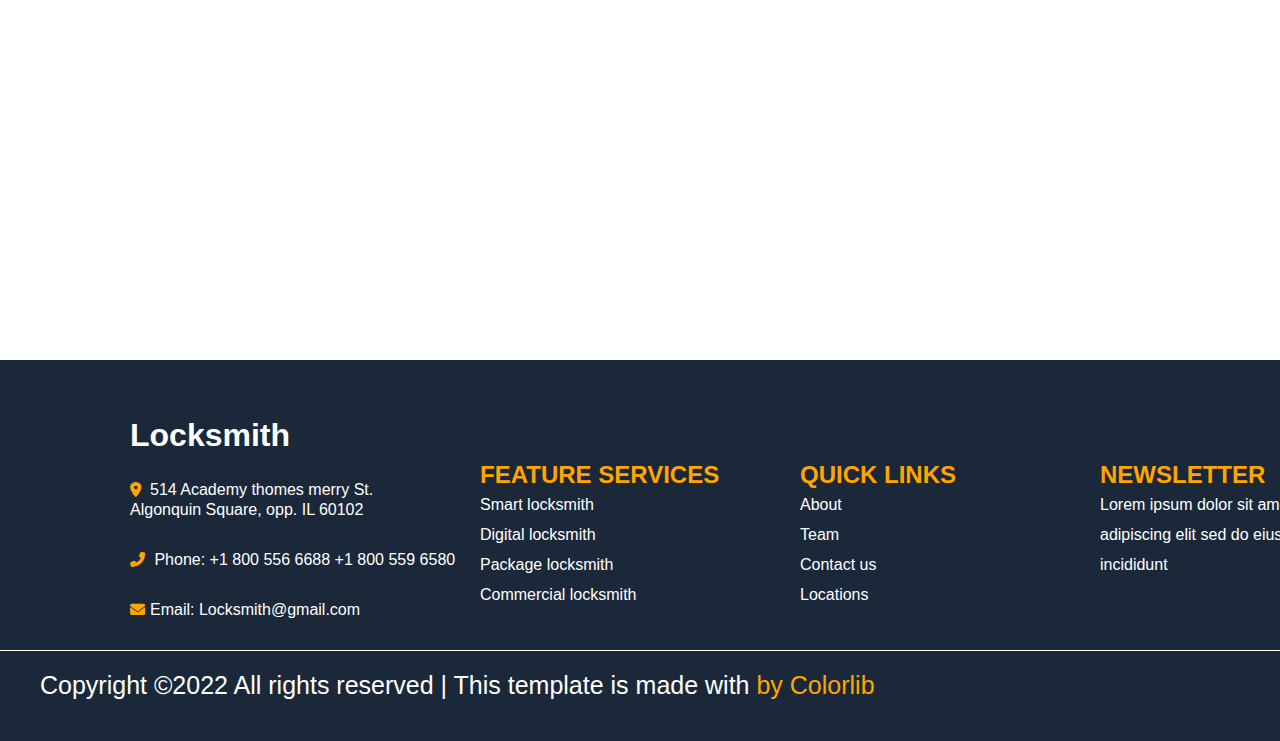
<file: EXAM4/lastexam .html>
<!DOCTYPE html>
<html lang="en">
<head>
    <link rel="stylesheet" href="./css/all.min.css">
    <link rel="stylesheet" href="lastexam.css">
    <title>Lastexam</title>
</head>
<body>
    <div class="container"> 
        <div class="cont1">
         <p class="p0">  Locksmith</p>
        </div>
        <div class="cont2">
     <a href="/index.html" class="p1">HOME</a>
        <a href="/about.html" class="p2">ABOUT</a>
        <a href="/services.html" class="p3">SERVICES</a>
        <a href="/EXAM4/lastexam .html" class="p4">SHOP</a>
        <a href="#" class="p5">PAGES</a>
        <a href="/Project 3/index.html" class="p6">NEWS</a>
        <a href="/Project 3/index2.html" class="p7">CONTACT</a>
        </div>
        <div class="cont3">
            <p>1234 5678 90</p>
        </div>
        </div>



        <div class="img1">
            <p class="About">SHOP</p>
            <div>
             <p>
                 <a href="#" class="a5">HOME | SHOP</a>
             </p>
            </div>
         </div>



















    <div class="obsh">
        <div class="obsh1">
            <h3>CATEGORIES</h3>
            <p>Security camera</p>
            <p>Safe & Locks</p>
            <p>Security door</p>
            <p>Alarm sytem</p>
            <p>Smart locks</p>
            <h3>FILTER BY PRICE</h3>
            <h2>$20.0 : $50.0</h2>
        </div>
        <div class="obbsh">
        <div class="obsh2">
            <div class="obsh21">
<div class="obshimg1">
    <img src="./last1.webp" alt="">
    <div class="obshh">
    <h2>$55.0</h2>
    <img src="./star.png" alt=""></div>
    <h4>Ruismod tempor incid</h4>
</div>
</div>



<div class="obsh21">
    <div class="obshimg1">
        <img src="./last2.webp" alt="">
        <div class="obshh">
        <h2>$55.0</h2>
        <img src="./star.png" alt=""></div>
        <h4>Key Slim Square Locking Level</h4>
    </div>
    </div>
    


    <div class="obsh21">
        <div class="obshimg1">
            <img src="./last3.webp" alt="">
            <div class="obshh">
            <h2>$55.0</h2>
            <img src="./star.png" alt=""></div>
            <h4>Single Cylinder Deadbolt Lock</h4>
        </div>
        </div>
        



        <div class="obsh21">
            <div class="obshimg1">
                <img src="./last4.webp" alt="">
                <div class="obshh">
                <h2>$55.0</h2>
                <img src="./star.png" alt=""></div>
                <h4>SentrySelf Fireproof Waterproof</h4>
            </div>
            </div>
            



            
         
        </div>
        <div class="obsh3">
            <div class="obsh21">
<div class="obshimg1">
    <img src="./last5.webp" alt="">
    <div class="obshh">
    <h2>$55.0</h2>
    <img src="./star.png" alt=""></div>
    <h4>Ruismod tempor incid</h4>
</div>
</div>



<div class="obsh21">
    <div class="obshimg1">
        <img src="./last6.webp" alt="">
        <div class="obshh">
        <h2>$55.0</h2>
        <img src="./star.png" alt=""></div>
        <h4>Key Slim Square Locking Level</h4>
    </div>
    </div>
    


    <div class="obsh21">
        <div class="obshimg1">
            <img src="./last7.webp" alt="">
            <div class="obshh">
            <h2>$55.0</h2>
            <img src="./star.png" alt=""></div>
            <h4>Single Cylinder Deadbolt Lock</h4>
        </div>
        </div>
        



        <div class="obsh21">
            <div class="obshimg1">
                <img src="./last8.webp" alt="">
                <div class="obshh">
                <h2>$55.0</h2>
                <img src="./star.png" alt=""></div>
                <h4>SentrySelf Fireproof Waterproof</h4>
            </div>
            </div>
            



            
         
        </div>
        <div class="obsh4">
            <div class="obsh21">
<div class="obshimg1">
    <img src="./last9.webp" alt="">
    <div class="obshh">
    <h2>$55.0</h2>
    <img src="./star.png" alt=""></div>
    <h4>Ruismod tempor incid</h4>
</div>
</div>



<div class="obsh21">
    <div class="obshimg1">
        <img src="./last10.webp" alt="">
        <div class="obshh">
        <h2>$55.0</h2>
        <img src="./star.png" alt=""></div>]
        <h4>Key Slim Square Locking Level</h4>
    </div>
    </div>
    


    <div class="obsh21">
        <div class="obshimg1">
            <img src="./last11.webp" alt="">
            <div class="obshh">
            <h2>$55.0</h2>
            <img src="./star.png" alt=""></div>
            <h4>Single Cylinder Deadbolt Lock</h4>
        </div>
        </div>
        



        <div class="obsh21">
            <div class="obshimg1">
                <img src="./last12.webp" alt="">
                <div class="obshh">
                <h2>$55.0</h2>
                <img src="./star.png" alt=""></div>
                <h4>SentrySelf Fireproof Waterproof</h4>
            </div>
            </div>
            



            
         
        </div>
    
    </div></div>




<div class="obsh8">
    <div class="obsh81">
<h1>Locksmith</h1>
<div class="loc">
 <p><i id="ii" class="fa-solid fa-location-dot"></i>514 Academy thomes merry St. <br> Algonquin Square, opp. IL 60102</p><br>
       <p><i id="ii" class="fa-solid fa-phone-flip"></i> Phone: +1 800 556 6688 +1 800 559 6580</p><br>
      <p> <i id="ii"  class="fa-solid fa-envelope"></i>Email: Locksmith@gmail.com</p>
</div>
 

    </div>
    <div class="obsh82">
        <h2>FEATURE SERVICES</h2>
        <p>Smart locksmith</p>
        <p>Digital locksmith</p>
        <p>Package locksmith</p>
        <p>Commercial locksmith</p>
    </div>
    <div class="obsh83">
        <h2>QUICK LINKS</h2>
        <p>About</p>
        <p>Team</p>
        <p>Contact us</p>
        <p>Locations</p>
    </div>
    <div class="obsh84">
        <h2>NEWSLETTER</h2>
        <p>Lorem ipsum dolor sit amet, consectetur adipiscing elit sed do eiusmod tempor incididunt

        </p>
    </div>
</div>

<div class="obsh10">
  <p> Copyright ©2022 All rights reserved | This template is made with  <span> by Colorlib</span></p> 
</div>












































</body>
</html>
</file>
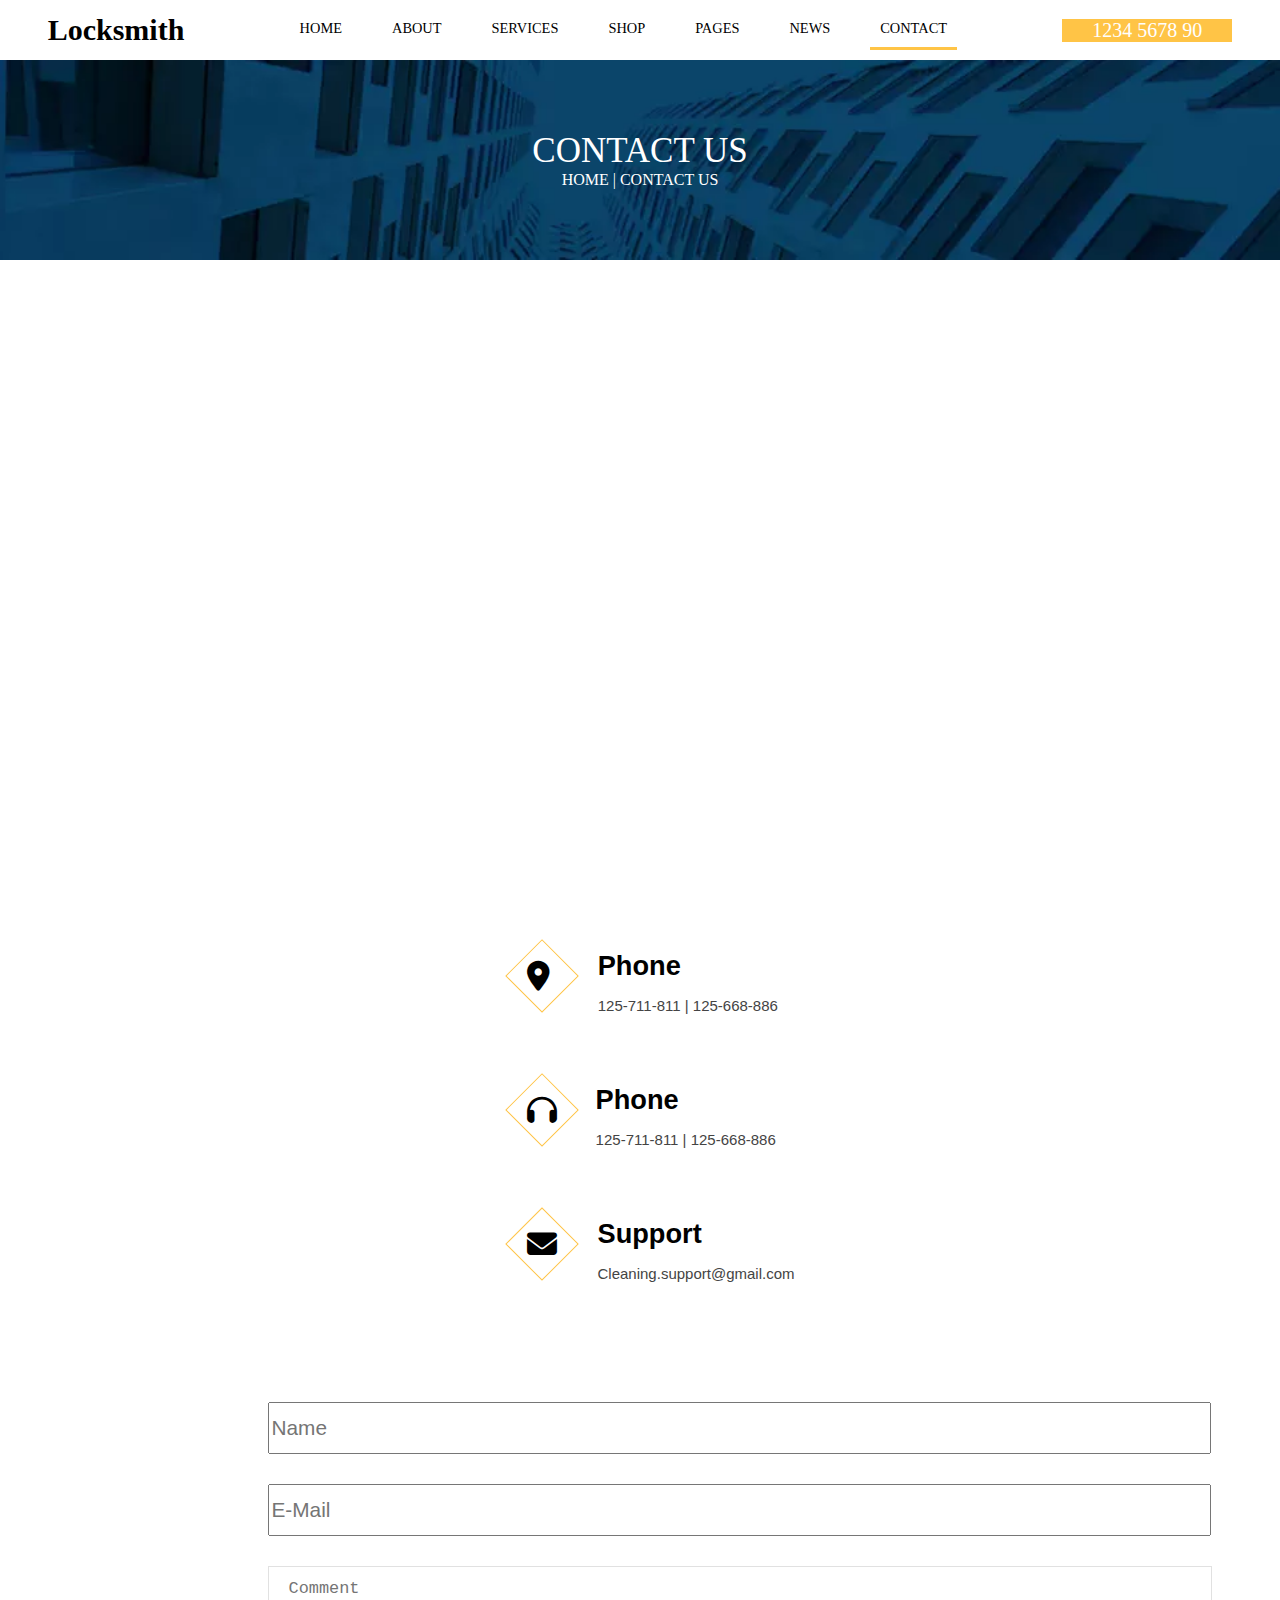
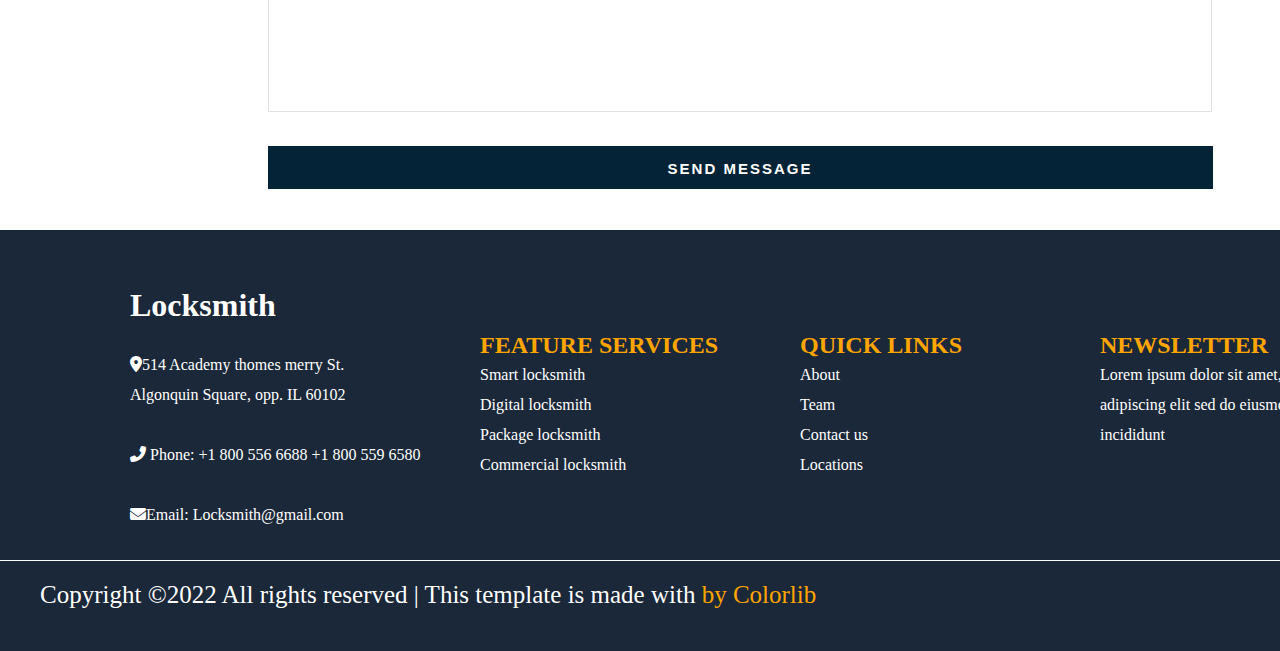
<file: Project 3/index2.html>
<!DOCTYPE html>
<html lang="en">
<head>
    <meta charset="UTF-8">
    <meta http-equiv="X-UA-Compatible" content="IE=edge">
    <meta name="viewport" content="width=device-width, initial-scale=1.0">
    <link rel="stylesheet" href="style2.css">
    <link rel="stylesheet" href="/css/all.min.css">
    <title>Colorib | Free Bootstrap Website Template</title>
</head>
<body>
    <div class="container"> 
        <div class="cont1">
         <p class="p0">  Locksmith</p>
        </div>
        <div class="cont2">
     <a href="/index.html" class="p1">HOME</a>
        <a href="/about.html" class="p2">ABOUT</a>
        <a href="/services.html" class="p3">SERVICES</a>
        <a href="/EXAM4/lastexam .html" class="p4">SHOP</a>
        <a href="#" class="p5">PAGES</a>
        <a href="index.html" class="p6">NEWS</a>
        <a href="/Project 3/index2.html" class="p7">CONTACT</a>
        </div>
        <div class="cont3">
            <p>1234 5678 90</p>
        </div>

        <div class="img1">
           <p class="About">CONTACT US</p>
           <div>
            <p>
                <a href="#" class="a5">HOME | CONTACT US</a>
            </p>
           </div>
        </div>


        </div>
    <div class="map">
        <iframe src="https://www.google.com/maps/embed?pb=!1m18!1m12!1m3!1d3119.5440600156403!2d68.74034031567862!3d38.56731737393725!2m3!1f0!2f0!3f0!3m2!1i1024!2i768!4f13.1!3m3!1m2!1s0x38b5d1e787e0d7f1%3A0xf9e530d3017a4375!2ssoftclub!5e0!3m2!1sru!2s!4v1659840461799!5m2!1sru!2s" width="600" height="450" style="border:0;" allowfullscreen="" loading="lazy" referrerpolicy="no-referrer-when-downgrade"></iframe>
    </div>

    <div class="container">
        <div>

    <div class="adress2"> <div class="adress1"> <div class="adress3"> <i class="fa-solid fa-location-dot"></i></div></div>
    <div class="adress">
            <span id="a">Phone <br></span>
            <p id="b">125-711-811 | 125-668-886</p>
        </div>
    </div>


    <div class="phone2"> <div class="phone1"> <div class="phone3"><i class="fa-solid fa-headphones"></i></div></div>
    <div class="phone">
            <span id="a">Phone <br></span>
            <p id="b">125-711-811 | 125-668-886</p>
        </div>
    </div>



    <div class="mail2"> <div class="mail1"> <div class="mail3"><i class="fa-solid fa-envelope"></i></div></div>
   
    <div class="mail">
            <span id="a">Support <br></span>
            <p id="b">Cleaning.support@gmail.com</p>
        </div>
    </div>



    </div>
    <div class="input">
        <div class="in">
            <input type="text" placeholder="Name">
        </div>
        <div class="in1">
            <input type="text" placeholder="E-Mail">
        </div>
   
    <div class="in2">
        <textarea placeholder="Comment"></textarea>
    </div>
    <div class="but">
        <button type"button" class="site-btn"><a href="">Send Message</a> </button>
    </div>
 </div>
</div>

<div class="obsh8">
    <div class="obsh81">
<h1>Locksmith</h1>
<div class="loc">
 <p><i id="ii" class="fa-solid fa-location-dot"></i>514 Academy thomes merry St. <br> Algonquin Square, opp. IL 60102</p><br>
       <p><i id="ii" class="fa-solid fa-phone-flip"></i> Phone: +1 800 556 6688 +1 800 559 6580</p><br>
      <p> <i id="ii"  class="fa-solid fa-envelope"></i>Email: Locksmith@gmail.com</p>
</div>
 

    </div>
    <div class="obsh82">
        <h2>FEATURE SERVICES</h2>
        <p>Smart locksmith</p>
        <p>Digital locksmith</p>
        <p>Package locksmith</p>
        <p>Commercial locksmith</p>
    </div>
    <div class="obsh83">
        <h2>QUICK LINKS</h2>
        <p>About</p>
        <p>Team</p>
        <p>Contact us</p>
        <p>Locations</p>
    </div>
    <div class="obsh84">
        <h2>NEWSLETTER</h2>
        <p>Lorem ipsum dolor sit amet, consectetur adipiscing elit sed do eiusmod tempor incididunt

        </p>
    </div>
</div>

<div class="obsh10">
  <p> Copyright ©2022 All rights reserved | This template is made with  <span> by Colorlib</span></p> 
</div>
</body>
</html>
</file>
<file: main.css>
body{
    font-family: Arial, Helvetica, sans-serif;
margin: 0;
}
.container{
    display: grid;
    display: flex;
    align-items: center;
 justify-content: space-around;   
}
.cont1{
    font-size: 30px;
}
.cont2{
    display: grid;
    grid-template-columns: auto auto auto auto  auto auto auto;
    column-gap: 30px;
   font-size: 0.9em;
    padding:10px;
}
.cont2 a{
    color: black;
}
.p0{
    font-weight: 700;
}
.p1{
    border: 3px solid #ffc446;
    padding:10px;
    border-top: none;
    border-left: none;
    border-right: none;
    margin: auto;
}

.p2{
    padding: 10px;
}
.p3{
    padding: 10px;
}
.p4{
    padding: 10px;
}
.p5{
    padding: 10px;
}
.p6{
    padding: 10px;
    
}
.p7{
    padding: 10px;
  
}
.p2:hover{
    border: 3px solid #ffc446;
    padding:10px;
    border-top: none;
    border-left: none;
    border-right: none;
    margin: auto;
}
.p3:hover{
    border: 3px solid #ffc446;
    padding:10px;
    border-top: none;
    border-left: none;
    border-right: none;
    margin: auto;
}
.p4:hover{
    border: 3px solid #ffc446;
    padding:10px;
    border-top: none;
    border-left: none;
    border-right: none;
    margin: auto;
}
.p5:hover{
    border: 3px solid #ffc446;
    padding:10px;
    border-top: none;
    border-left: none;
    border-right: none;
    margin: auto;
}
.p6:hover{
    border: 3px solid #ffc446;
    padding:10px;
    border-top: none;
    border-left: none;
    border-right: none;
    margin: auto;
}
.p7:hover{
    border: 3px solid #ffc446;
    padding:10px;
    border-top: none;
    border-left: none;
    border-right: none;
    margin: auto;
}
.cont3{
    background-color:  #ffc446;
    color: white;
    font-size: 20px;
    padding: 0px 30px 0px 30px;
}
a{
    text-decoration: none;
}
.img1{
    background-image: url("./img/3.webp");
    background-repeat: no-repeat;
    background-size: cover;
    background-position: center;
    height:700px;
   display: flex;
   align-items: center;
   justify-content: center;

}
.img-p{
    background: rgba(17, 17, 17, 0.4);
    width: 50%;
    text-align: center;
    padding-top: 40px;
padding-bottom: 50px;    

}
#p1{
    color:  #ffc446;
    font-size: 15px;
    letter-spacing: 8px;
    font-weight: 700;
}
#p2{
    color: white;
    font-size: 50px;
    margin-top: 0;
}
#p3{
    color: white;
    background-color: #ffc446;
    padding: 15px;
    text-align: center;
    padding-left: 25px;
    padding-right: 25px;
}
.img2{
    width: 85%;
    margin: auto;
   display: grid;
   grid-template-columns: auto auto auto auto auto;
   align-items: center;
   border: 2px solid white;
   column-gap: 20px;
   box-shadow: 0px 0px 10px black;
   padding: 10px;
   position: relative;
   bottom: 50px;
   background-color: white;
}
input{
    border: none;
    background-color: lightgray;
    padding: 15px;
   outline: none;
}
select{
    color: gray;
    border: none;
    background-color: lightgray;
    padding: 15px;
    outline: none;
}
#a1{
    color: white;
    padding: 15px;
    background-color: black;
    width: 60%;
    
}
.op1{
    background-color: white;
    padding: 20px;
}
.op0{
    background-color: #f6f6f6;
    
}
.op2{
    background-color: #f6f6f6;
}
.op3{
    background-color: #f6f6f6;
}
.page{
    display: flex;
    flex-direction: column;
    align-items: center;
}
.hr{
    width: 60px;
    border-color: lightgray;
}
#p4{
    color: #ffc446;
    font-weight: 600;
}
#p5{
    margin-top: 10px;
    font-size: 30px;
    font-weight: 600;
   
}
.i1{
    font-size: 50px;
  
    padding: 20px;
    color: #ffc446;
   transform: rotate(-45deg);
}
.i1:hover{
    color: white;
}
.i2{
    font-size: 50px;
  
    padding: 20px;
    color: #ffc446;
   transform: rotate(-45deg);
}
.i2:hover{
    color: white;
}
.con33{
    border: 2px solid #ffc446;
 transform: rotate(45deg);
 margin-right: 50px;
 border-radius:8px ;
}
.con33:hover{
    background-color: #ffc446;
}
.con33c{
    border: 2px solid #ffc446;
    transform: rotate(45deg);
    margin-right: 50px;
    border-radius:8px ;
}
.con33c:hover{
    background-color: #ffc446;
}
.container3{
    display: flex;
   flex-wrap: wrap;
   justify-content: space-around;
   height: 400px;
    width: 95%;
    margin: auto;
}
.con3{
    display: flex;
    align-items: center;
}
.container4{
  background-color: white;
  padding: 20px;
width: 90%;
margin: auto;
height:560px;
display: flex;
position: relative;
top: 100px;
}
.con4{
    display: grid;
    display: flex;
    gap: 20px;
}
.img3{
    display: flex;
    flex-direction: column;
    gap: 20px;
}
.con5{
    
    margin: auto;
height: 90%;
}
#d11{
    font-weight: 600;
    color: #ffc446;
font-size: 20px;
letter-spacing: 5px;
}
#d22{
    font-size: 35px;
}
#d33{
    line-height: 25px;
}
.i3{
    background-color: #ffc446;
    color: white;
    margin: 5px;
    margin-right: 15px;
    
}
.item{
    margin-bottom: 20px;
}
#a2{
    color: white;
    padding: 15px 30px;
    background: #1b2839;
}
.body-cont4{
    background: #f6f6f9;
    height: 500px;
}
.container5{
    background: #1b2839;
    display: flex;
    height: 300px;
    padding-top: 200px;
}
.con6{
    padding: 50px;

    width: 80%;
    display: flex;
    margin: auto;
    align-items: flex-end;
    justify-content: space-around;
    text-align: center;
}
#p111{
    font-size: 50px;
    margin: 10px;
    color: white;
}
#p222{
    color: #888888;
}
 
    .co6{
        padding-top: 80px;
        width: 80%;
        margin: auto;
        display: flex;
        justify-content: space-between;
    }
    #p00{
        color: #ffc446;
        font-weight:600 ;
    }
    #p99{
        font-size: 30px;
    }
    #a4{
        border: 2px solid #ffc446;
        padding: 15px 35px;
        color: black;
    }
    .container6{
        width: 98%;
        margin: auto;
        display: flex;
      flex-wrap: wrap;
        justify-content: space-between;
    }
    .camera1{
        display: flex;
    }
    .container7{
        display: flex;
        flex-wrap: wrap;
    }
    .c7{
        background-image: url("./img/1111.webp");
        background-size: cover;
        background-repeat: no-repeat;
        width: 50%;
        height: 400px;
        background-position: center;
        display: flex;
        flex-direction: column;
        justify-content: center;
        align-items: center;
        
    }
    .c77{
        background: #1b2839;
        width: 42.5%;
        height: 400px;
    display: flex;
    flex-direction: column;
    justify-content: center;
    padding-left: 100px;
    }
   .pp1{
    color: white;
font-size: 25px;   
}
   .ii1{
    color: #ffc446;
    padding-right: 10px;
   }
   .pp2{
    margin-top: 5px;
    color: white;
    font-size: 35px;
   }
   .c777{
    display: flex;
    align-items: center;
   }
   .pp3{
    color: #888888;
    padding-right: 12px;
   }
   .pp4{
    color: #888888;
    font-size: 12px;
   }
   
   #cc7{
    color: white;
font-size:40px ;
margin-bottom: 0;
   }
   #cc7c{
    color: #ffc446;
    font-size: 40px;
   }
   .container9{
    display: flex;
    margin-top: 100px;
    
   }
   .conn99{
    background: #e7ebf0;
width: 50%;
height: 540px;   
}
.con99{
    background-color: white;
    width: 100%;
    padding: 60px;
   position: relative;
   top: 100px;
   left: 100px;
}
#pp11{
    font-size: 50px;
    margin-bottom: 30px;
}
.co9{
    width: 100%;
}
#aa11{
    color: white;
    background-color: #ffc446;
    padding: 15px;
}
.container8{
   justify-content: space-between;
   row-gap: 10px;
    width: 80%;
    margin: auto;
    display: flex;
    flex-wrap: wrap;
}
.body-main1{
    display: flex;
    width: 45%;
    height: 180px;
    border: 2px solid;
}
#pf{
    color: #ffc446;
}


.imgg2{
    padding-left: 15px;
}




.obsh8{
    display: grid;
    grid-template-columns: 450px 320px 300px auto;
    line-height: 30px;
    background-color: #1b2839;;
}
.obsh8 h2{
    color: orange;
}
.obsh8{
    padding-left: 30px;
    margin-top: -9px;
    color: white;
    padding-top: 100px;
    padding-bottom: 30px;
   
}
.obsh8 h1{
    padding-bottom: 30px;
}
.obsh10{ 
    padding-top: 20px;
    border-top: 1px solid white;
    height: 70px;
    background-color: #1b2839;
    font-size: 25px;
    color: white;
    padding-left: 40px;
}
.obsh81{
    margin-top: -40px;
    margin-left: 100px;
}
.obsh10 span{
    color: orange;
}

.obsh84 p{
    width: 110%;
}
@media(max-width:767px) and (min-width:480px){
    input{
       margin-bottom: 10px;
    }
    #a1{
        width: 90%;
    }
    .h1{
        grid-area: header;
    }
    .img2{
        grid-template-areas:'header header ' ;
        grid-template-columns: auto ;


    }
    .container3{
        height: 900px;
        width: 100%;
        margin-left:20px ;
    }
    .con333{
        font-size: 13px;
    }
    .body-cont4{
        height: 1000px;
    }
    .container4{
        flex-wrap: wrap;
        height: 1100px;
      position: absolute;
      top: 2100px;
    }
    .container6{
        justify-content: flex-start;
        width: 80%;
        gap: 60px;
        padding-left: 100px;
    }
.c7{
    width: 100%;
}
.c77{
    width: 100%;
}
#p2{
    font-size: 25px;
}
.cont2{
    display: none;
}
.cont3{
    display: none;
}
.container8{
    flex-direction: column;
}
.body-main1{
    width: 90%;
}
}
</file>
<file: Project 3/main.css>
@import "style.css";/*# sourceMappingURL=main.css.map */
*{
    margin: 0;
}
.ph1{
    display: flex;
    justify-content: center;

}
.ph1 img{
    width: 100%;
    height: 255px;
}
#security{
    font-family: "Open Sans",sans-serif;
    font-size: 18px;
    display: block;
    color: #ffc446;
    font-weight: 600;
    text-transform: uppercase;
    margin-bottom: 0px;
}
.ph{
    color: #070a37;
    font-size: 32px;
    font-weight: 600;
    line-height: 35px;
    margin-bottom: 3px;
    border: 2px solid transparent;
    width:37%;
    margin-left: 20px;
}
#june{
    list-style: none;
    font-size: 18px;
    color: #888;
    display: inline-block;
    margin-right: 25px;
    position: relative;
}
.container{
    padding-top: 35px;
    display: grid;
    grid-template-columns: auto auto;
    align-items: center;
    flex-wrap: wrap;
    width: 75%;
    margin: auto;
}
.a1, .a2{
    display: flex;
    width: 97%;
    height: 180px;
    border: 1px solid lightgray;
    margin-left: 20px;
}
.a11, .a22{
    padding-left: 20px;
    font-size: 20px;    
}
#sec{
    font-family: "Open Sans",sans-serif;
    font-size: 18px;
    display: block;
    color: #ffc446;
    font-weight: 600;
    text-transform: uppercase;
    margin-bottom: 0px;
    padding-top: 30px;
    padding-bottom: 20px;
}
#jun{
    list-style: none;
    font-size: 18px;
    color: #888;
    display: inline-block;
    margin-right: 25px;
    position: relative;
    padding-top: 20px;
}
.button{
    margin-top: 50px;
    margin-left: 44%;
    margin-bottom: 100px;
    border: 1px solid black;
    background: #052336;
    padding: 12px 40px 10px;
    display: inline-block;
    font-size: 16px;
    font-weight: 600;
    font-family: "Rajdhani",sans-serif;
    letter-spacing: 2px;
    text-transform: uppercase;
}
.button a{
    color: white;
    text-decoration: none;
}



.obsh8{
    display: grid;
    grid-template-columns: 450px 320px 300px auto;
    line-height: 30px;
    background-color: #1b2839;;
}
.obsh8 h2{
    color: orange;
}
.obsh8{
    padding-left: 30px;
    margin-top: -9px;
    color: white;
    padding-top: 100px;
    padding-bottom: 30px;
   
}
.obsh8 h1{
    padding-bottom: 30px;
}
*{
    margin: 0px;
}
.obsh10{ 
    padding-top: 20px;
    border-top: 1px solid white;
    height: 70px;
    background-color: #1b2839;
    font-size: 25px;
    color: white;
    padding-left: 40px;
}
.obsh81{
    margin-top: -40px;
    margin-left: 100px;
}
.obsh10 span{
    color: orange;
}

.obsh84 p{
    width: 300px;
}



body{
    font-family: Arial, Helvetica, sans-serif;
margin: 0;
}
.container1{
    display: grid;
    display: flex;
    align-items: center;
 justify-content: space-around;   
}
.cont1{
    font-size: 30px;
}
.cont2{
    display: grid;
    grid-template-columns: auto auto auto auto  auto auto auto;
    column-gap: 30px;
   font-size: 0.9em;
    padding:10px;
}
.cont2 a{
    color: black;
}
.p0{
    font-weight: 700;
}
.p6{
    border: 3px solid #ffc446;
    padding:10px;
    border-top: none;
    border-left: none;
    border-right: none;
    margin: auto;
}

.p2{
    padding: 10px;
}
.p3{
    padding: 10px;
}
.p4{
    padding: 10px;
}
.p5{
    padding: 10px;
}
.p1{
    padding: 10px;
    
}
.p7{
    padding: 10px;
  
}
.p2:hover{
    border: 3px solid #ffc446;
    padding:10px;
    border-top: none;
    border-left: none;
    border-right: none;
    margin: auto;
}
.p3:hover{
    border: 3px solid #ffc446;
    padding:10px;
    border-top: none;
    border-left: none;
    border-right: none;
    margin: auto;
}
.p4:hover{
    border: 3px solid #ffc446;
    padding:10px;
    border-top: none;
    border-left: none;
    border-right: none;
    margin: auto;
}
.p5:hover{
    border: 3px solid #ffc446;
    padding:10px;
    border-top: none;
    border-left: none;
    border-right: none;
    margin: auto;
}
.p6:hover{
    border: 3px solid #ffc446;
    padding:10px;
    border-top: none;
    border-left: none;
    border-right: none;
    margin: auto;
}
.p7:hover{
    border: 3px solid #ffc446;
    padding:10px;
    border-top: none;
    border-left: none;
    border-right: none;
    margin: auto;
}
.cont3{
    background-color:  #ffc446;
    color: white;
    font-size: 20px;
    padding: 0px 30px 0px 30px;
}
a{
    text-decoration: none;
}
.img1{
    background-image: url("breadcrumb-bg.jpg.jpg");
    background-size: cover;
    width: 100%;
    height: 200px;
    background-position: center;
    display: flex;
    flex-direction: column;
    align-items: center;
    justify-content: center;
    color: white;
}
.a5{
    color: white;
}
.About{
    font-size: 35px;
    margin-bottom: 0;
}
</file>
<file: about.css>
body{
    font-family: Arial, Helvetica, sans-serif;
margin: 0;
}
.container{
    display: grid;
    display: flex;
    align-items: center;
 justify-content: space-around;   
}
.cont1{
    font-size: 30px;
}
.cont2{
    display: grid;
    grid-template-columns: auto auto auto auto  auto auto auto;
    column-gap: 30px;
   font-size: 0.9em;
    padding:10px;
}
.cont2 a{
    color: black;
}
.p0{
    font-weight: 700;
}
.p1{
   padding: 10px;
}
.p1:hover{
    border: 3px solid #ffc446;
    padding:10px;
    border-top: none;
    border-left: none;
    border-right: none;
    margin: auto;
}
.p2{
    border: 3px solid #ffc446;
    padding:10px;
    border-top: none;
    border-left: none;
    border-right: none;
    margin: auto;
}
.p3{
    padding: 10px;
}
.p4{
    padding: 10px;
}
.p5{
    padding: 10px;
}
.p6{
    padding: 10px;
    
}
.p7{
    padding: 10px;
  
}
.p2:hover{
    border: 3px solid #ffc446;
    padding:10px;
    border-top: none;
    border-left: none;
    border-right: none;
    margin: auto;
}
.p3:hover{
    border: 3px solid #ffc446;
    padding:10px;
    border-top: none;
    border-left: none;
    border-right: none;
    margin: auto;
}
.p4:hover{
    border: 3px solid #ffc446;
    padding:10px;
    border-top: none;
    border-left: none;
    border-right: none;
    margin: auto;
}
.p5:hover{
    border: 3px solid #ffc446;
    padding:10px;
    border-top: none;
    border-left: none;
    border-right: none;
    margin: auto;
}
.p6:hover{
    border: 3px solid #ffc446;
    padding:10px;
    border-top: none;
    border-left: none;
    border-right: none;
    margin: auto;
}
.p7:hover{
    border: 3px solid #ffc446;
    padding:10px;
    border-top: none;
    border-left: none;
    border-right: none;
    margin: auto;
}
.cont3{
    background-color:  #ffc446;
    color: white;
    font-size: 20px;
    padding: 0px 30px 0px 30px;
}
a{
    text-decoration: none;
}
.img1{
    background-image: url("./img/body.webp");
    background-size: cover;
    width: 100%;
    height: 200px;
    background-position: center;
    display: flex;
    flex-direction: column;
    align-items: center;
    justify-content: center;
    color: white;
}
.a5{
    color: white;
}
.About{
    font-size: 35px;
    margin-bottom: 0;
}
.container10{
    padding-top: 100px;
    display: flex;
  
    width: 90%;
    margin: auto;

}
.pages{
    padding-right: 20px;
}
.pages1{
   color: #ffc446;
   font-weight: 600;
}
.pages2{
    font-size: 30px;
    
}
.pages3{
    padding-bottom: 20px;
}
.pages4{
    color: white;
 padding: 15px 30px;
    background: #052336;
    
}
.container4{
    background-color: white;
    padding: 20px;
  width: 90%;
  margin: auto;
  height:560px;
  display: flex;
  position: relative;
  top: 100px;
  }
  .con4{
      display: grid;
      display: flex;
      gap: 20px;
  }
  .img3{
      display: flex;
      flex-direction: column;
      gap: 20px;
  }
  .con5{
      
      margin: auto;
  height: 90%;
  }
  .i3{
    background-color: #ffc446;
    color: white;
    margin: 5px;
    margin-right: 15px;
    
}
#d11{
    font-weight: 600;
    color: #ffc446;
font-size: 20px;
letter-spacing: 5px;
}
#d22{
    font-size: 35px;
}
#d33{
    line-height: 25px;
}
#a2{
    color: white;
    padding: 15px 30px;
    background: #1b2839;
}
.body-cont4{
    background: #f6f6f9;
    height: 500px;
}
.container5{
    background: #1b2839;
    display: flex;
    height: 300px;
    padding-top: 100px;
}
.con6{
    padding: 50px;

    width: 80%;
    display: flex;
    margin: auto;
    align-items: flex-end;
    justify-content: space-around;
    text-align: center;
}
#p111{
    font-size: 50px;
    margin: 10px;
    color: white;
}
#p222{
    color: #888888;
}
 
.container11{
    text-align: center;
    padding-top: 70px;
}
.hr3{
    width: 70px;
}
.pd{
    color: #ffc446;
    font-weight: 600;
    font-size: 20px;
}
.pdd{
    font-size: 30px;
}
.container12{
    padding-top: 60px;
    margin: auto;
    display: flex;
    justify-content: space-between;
    margin-bottom: 50px;
}
.pp22{
    color: #ffc446;
text-align: center;
}
.p2p2{
    text-align: center;
    
}



.obsh8{
    display: grid;
    grid-template-columns: 450px 320px 300px auto;
    line-height: 30px;
    background-color: #1b2839;;
}
.obsh8 h2{
    color: orange;
}
.obsh8{
    padding-left: 30px;
    margin-top: -9px;
    color: white;
    padding-top: 100px;
    padding-bottom: 30px;
   
}
.obsh8 h1{
    padding-bottom: 30px;
}
.obsh10{ 
    padding-top: 20px;
    border-top: 1px solid white;
    height: 70px;
    background-color: #1b2839;
    font-size: 25px;
    color: white;
    padding-left: 40px;
}
.obsh81{
    margin-top: -40px;
    margin-left: 100px;
}
.obsh10 span{
    color: orange;
}

.obsh84 p{
    width: 110%;
}
</file>
<file: service.css>
body{
    font-family: Arial, Helvetica, sans-serif;
margin: 0;
}
.container{
    display: grid;
    display: flex;
    align-items: center;
 justify-content: space-around;   
}
.cont1{
    font-size: 30px;
}
.cont2{
    display: grid;
    grid-template-columns: auto auto auto auto  auto auto auto;
    column-gap: 30px;
   font-size: 0.9em;
    padding:10px;
}
.cont2 a{
    color: black;
}
.p0{
    font-weight: 700;
}
.p1{
   padding: 10px;
}
.p1:hover{
    border: 3px solid #ffc446;
    padding:10px;
    border-top: none;
    border-left: none;
    border-right: none;
    margin: auto;
}
.p2{
 
    padding:10px;
  
}
.p3{
    
    border: 3px solid #ffc446;
    padding:10px;
    border-top: none;
    border-left: none;
    border-right: none;
    margin: auto;
}
.p4{
    padding: 10px;
}
.p5{
    padding: 10px;
}
.p6{
    padding: 10px;
    
}
.p7{
    padding: 10px;
}
.p2:hover{
    border: 3px solid #ffc446;
    padding:10px;
    border-top: none;
    border-left: none;
    border-right: none;
    margin: auto;
}
.p3:hover{
    border: 3px solid #ffc446;
    padding:10px;
    border-top: none;
    border-left: none;
    border-right: none;
    margin: auto;
}
.p4:hover{
    border: 3px solid #ffc446;
    padding:10px;
    border-top: none;
    border-left: none;
    border-right: none;
    margin: auto;
}
.p5:hover{
    border: 3px solid #ffc446;
    padding:10px;
    border-top: none;
    border-left: none;
    border-right: none;
    margin: auto;
}
.p6:hover{
    border: 3px solid #ffc446;
    padding:10px;
    border-top: none;
    border-left: none;
    border-right: none;
    margin: auto;
}
.p7:hover{
    border: 3px solid #ffc446;
    padding:10px;
    border-top: none;
    border-left: none;
    border-right: none;
    margin: auto;
}
.cont3{
    background-color:  #ffc446;
    color: white;
    font-size: 20px;
    padding: 0px 30px 0px 30px;
}
.About{
    font-size: 35px;
    margin-bottom: 0;
}
a{
    text-decoration: none;
}
.img1{
    background-image: url("./img/body.webp");
    background-size: cover;
    width: 100%;
    height: 200px;
    background-position: center;
    display: flex;
    flex-direction: column;
    align-items: center;
    justify-content: center;
    color: white;
}
.a5{
    color: white;
}
.i2{
    font-size: 50px;
  
    padding: 20px;
    color: #ffc446;
   transform: rotate(-45deg);
}
.i2:hover{
    color: white;
}
.con33{
    border: 2px solid #ffc446;
 transform: rotate(45deg);
 margin-right: 50px;
 border-radius:8px ;
}
.con33:hover{
    background-color: #ffc446;
}
.con33c{
    border: 2px solid #ffc446;
    transform: rotate(45deg);
    margin-right: 50px;
    border-radius:8px ;
}
.con33c:hover{
    background-color: #ffc446;
}
.container3{
    display: flex;
   flex-wrap: wrap;
   justify-content: space-around;
   height: 400px;
    width: 95%;
    margin: auto;
}
.con3{
    display: flex;
    align-items: center;
}
.i1{
    font-size: 50px;
  
    padding: 20px;
    color: #ffc446;
   transform: rotate(-45deg);
}
.i1:hover{
    color: white;
}
.img-c{
    background-image: url("./img/camera123.webp");
    background-size: cover;
    background-repeat: no-repeat;
    width: 500px;
    height: 500px;
    display: flex;
    flex-direction: column;
    justify-content: center;
   align-items: center;
}
input{
    outline: none;
    width: 50%;
    background: transparent;
    border: 1px solid white;
    padding: 15px 30px;
    margin: 10px;
    color: white;
}
input::placeholder{
    color: white;
}
.select{
    background: transparent;
    border: 1px solid white;
    padding: 15px 30px;
    margin: 10px;
    outline: none;
    width: 63%;
    color: #ffffff;
}
#aa1{
    background: #052336;
    color: white;
    padding: 15px 30px;
    
}
.span2{
    color: #ffc446;
    
}
.img-d{
    background: #f6f6f9;
    width: 500px;
    height: 500px;
    font-size: 40px;
    display: flex;
    align-items: center;
    justify-content: center;
    position: relative;
    right: 60px;
    top: 50px;
}
.container13{
    display: flex;
    margin: auto;
    width: 80%;
    
}

.obsh8{
    display: grid;
    grid-template-columns: 450px 320px 300px auto;
    line-height: 30px;
    background-color: #1b2839;;
    
}
.obsh8 h2{
    color: orange;
}
.obsh8{
    padding-left: 30px;
    margin-top: -9px;
    color: white;
    padding-top: 100px;
    padding-bottom: 30px;
   
}
.obsh8 h1{
    padding-bottom: 30px;
}
.obsh10{ 
    padding-top: 20px;
    border-top: 1px solid white;
    height: 70px;
    background-color: #1b2839;
    font-size: 25px;
    color: white;
    padding-left: 40px;
}
.obsh81{
    margin-top: -40px;
    margin-left: 100px;
}
.obsh10 span{
    color: orange;
}

.obsh84 p{
    width: 110%;
}
</file>
<file: EXAM4/lastexam.css>
.cont3{
    background-color:  #ffc446;
    color: white;
    font-size: 20px;
    padding: 0px 30px 0px 30px;
}
a{
    text-decoration: none;
}
.img1{
    background-image: url("./helllo.webp");
    background-size: cover;
    width: 100%;
    height: 200px;
    background-position: center;
    display: flex;
    flex-direction: column;
    align-items: center;
    justify-content: center;
    color: white;
}
.a5{
    color: white;
}
.About{
    font-size: 35px;
    margin-bottom: 0;
}































body{
    font-family: Arial, Helvetica, sans-serif;
margin: 0;
}
.container{
    display: grid;
    display: flex;
    align-items: center;
 justify-content: space-around;   
}
.cont1{
    font-size: 30px;
}
.cont2{
    display: grid;
    grid-template-columns: auto auto auto auto  auto auto auto;
    column-gap: 30px;
   font-size: 0.9em;
    padding:10px;
}
.cont2 a{
    color: black;
}
.p0{
    font-weight: 700;
}
.p1{
   
    padding:10px;
    
}

.p2{
    padding: 10px;
}
.p3{
    padding: 10px;
}
.p4{
    border: 3px solid #ffc446;
    padding: 10px;
    border-top: none;
    border-left: none;
    border-right: none;
    margin: auto;
}
.p5{
    padding: 10px;
}
.p6{
    padding: 10px;
    
}
.p7{
    padding: 10px;
  
}
.p2:hover{
    border: 3px solid #ffc446;
    padding:10px;
    border-top: none;
    border-left: none;
    border-right: none;
    margin: auto;
}
.p3:hover{
    border: 3px solid #ffc446;
    padding:10px;
    border-top: none;
    border-left: none;
    border-right: none;
    margin: auto;
}
.p4:hover{
    border: 3px solid #ffc446;
    padding:10px;
    border-top: none;
    border-left: none;
    border-right: none;
    margin: auto;
}
.p5:hover{
    border: 3px solid #ffc446;
    padding:10px;
    border-top: none;
    border-left: none;
    border-right: none;
    margin: auto;
}
.p6:hover{
    border: 3px solid #ffc446;
    padding:10px;
    border-top: none;
    border-left: none;
    border-right: none;
    margin: auto;
}
.p1:hover{
    border: 3px solid #ffc446;
    padding:10px;
    border-top: none;
    border-left: none;
    border-right: none;
    margin: auto;
}
.p7:hover{
    border: 3px solid #ffc446;
    padding:10px;
    border-top: none;
    border-left: none;
    border-right: none;
    margin: auto;
}
.cont3{
    background-color:  #ffc446;
    color: white;
    font-size: 20px;
    padding: 0px 30px 0px 30px;
}
a{
    text-decoration: none;
}





























.obsh1{
    margin-top: 100px;
width: 20%;
height: 180vh;
margin-left: 50px;
font-size: 1.3em;
line-height: 30px;
margin-right: -30px;
}
.obsh1 p{
    color: gray;
    line-height: 60px;
}
.obsh1 h2{
    color:rgb(255, 217, 0);
    margin-top: 30px;
}
.obsh{
    display: flex;
    height: 190vh;
}
.obshh{
    display: flex;
}
.obshh img{
    height: 20px;
    width: 90px;
    margin-top: 20px;
    margin-left: 100px;
}
.obsh21 h4{
color: grey;
margin-top: 0px;
margin-left: 5px;
}
.obsh21 h2{
    margin-bottom: 10px;
    margin-left: 5px;
}
.obsh2 {
    display: flex;
    width: 80vh;
}
.obsh21{
    margin-left: 17px;
    width: 300px;
    margin-top: 50px;
    margin-left: 20px;
}
.obsh3{
    display: flex;
}
.obshh{
    display: flex;
}
.obshh img{
    height: 20px;
    width: 90px;
    margin-top: 20px;
    margin-left: 100px;
}
.obsh31 h4{
color: grey;
margin-top: 0px;
margin-left: 5px;
}
.obsh31 h2{
    margin-bottom: 10px;
    margin-left: 5px;
}
.obsh3 {
    display: flex;
    width: 80vh;
}
.obsh31{
    margin-left: 17px;
    width: 300px;
}
.obsh4{
    display: flex;
}
.obsh41 h4{
color: grey;
margin-top: 0px;
margin-left: 5px;
}
.obsh41 h2{
    margin-bottom: 10px;
    margin-left: 5px;
}
.obsh4 {
    display: flex;
    width: 70vh;
}
.obsh41{
    margin-left: 17px;
    width: 300px;
}
.loc{
    display: inline;
    width: 300px;
}
.loc i{
    font-size: 15px;
    width: 290px;
    color: orange;
}
#ii{
    color:orange;
    margin-right: -270px;
}
.loc p{
    line-height: 20px;
    margin: 0px;
}

.obsh8{
    display: grid;
    grid-template-columns: 450px 320px 300px auto;
    line-height: 30px;
    background-color: #1b2839;;
}
.obsh8 h2{
    color: orange;
}
.obsh8{
    padding-left: 30px;
    margin-top: -9px;
    color: white;
    padding-top: 100px;
    padding-bottom: 30px;
   
}
.obsh8 h1{
    padding-bottom: 30px;
}
*{
    margin: 0px;
}
.obsh10{ 
    padding-top: 20px;
    border-top: 1px solid white;
    height: 70px;
    background-color: #1b2839;
    font-size: 25px;
    color: white;
    padding-left: 40px;
}
.obsh81{
    margin-top: -40px;
    margin-left: 100px;
}
.obsh10 span{
    color: orange;
}

.obsh84 p{
    width: 300px;
}
</file>
<file: Project 3/style2.css>
*{
    margin: 0;
}
.container{
    display: grid;
    display: flex;
    align-items: center;
 justify-content: space-around;   
}
.cont1{
    font-size: 30px;
}
.cont2{
    display: grid;
    grid-template-columns: auto auto auto auto  auto auto auto;
    column-gap: 30px;
   font-size: 0.9em;
    padding:10px;
}
.cont2 a{
    color: black;
}
.p0{
    font-weight: 700;
}
.p7{
    border: 3px solid #ffc446;
    padding:10px;
    border-top: none;
    border-left: none;
    border-right: none;
    margin: auto;
}

.p2{
    padding: 10px;
}
.p3{
    padding: 10px;
}
.p4{
    padding: 10px;
}
.p5{
    padding: 10px;
}
.p6{
    padding: 10px;
    
}
.p1{
    padding: 10px;
  
}
.p1:hover{
    border: 3px solid #ffc446;
    padding:10px;
    border-top: none;
    border-left: none;
    border-right: none;
    margin: auto;
}
.p2:hover{
    border: 3px solid #ffc446;
    padding:10px;
    border-top: none;
    border-left: none;
    border-right: none;
    margin: auto;
}
.p3:hover{
    border: 3px solid #ffc446;
    padding:10px;
    border-top: none;
    border-left: none;
    border-right: none;
    margin: auto;
}
.p4:hover{
    border: 3px solid #ffc446;
    padding:10px;
    border-top: none;
    border-left: none;
    border-right: none;
    margin: auto;
}
.p5:hover{
    border: 3px solid #ffc446;
    padding:10px;
    border-top: none;
    border-left: none;
    border-right: none;
    margin: auto;
}
.p6:hover{
    border: 3px solid #ffc446;
    padding:10px;
    border-top: none;
    border-left: none;
    border-right: none;
    margin: auto;
}
.p7:hover{
    border: 3px solid #ffc446;
    padding:10px;
    border-top: none;
    border-left: none;
    border-right: none;
    margin: auto;
}
.cont3{
    background-color:  #ffc446;
    color: white;
    font-size: 20px;
    padding: 0px 30px 0px 30px;
}
a{
    text-decoration: none;
}
.map{
    width:1670px;
    height: 550px;
    display: flex;
    justify-content: center;
    margin: auto;
    margin-top: 7%;
}
iframe{
    width: 100%;
    height: 550px;
    display: flex;
    
}
.container{
    margin-top: 0px;
    display: flex;
    flex-wrap: wrap;
}

.adress1{
    width: 18%;
    height: 20%;
    transform: rotate(45deg);
    border: 1px solid  rgb(255, 196, 70);
}
.adress2 i{
    font-size: 30px;
    padding: 10px;
}
.adress2{
    display: flex;
    margin-top: 50px;
    margin-left: 30px;
}
.adress3{
    transform: rotate(-45deg);
}
.adress{
    margin-left: 30px;
}




.phone1{
    width: 18%;
    height: 20%;
    transform: rotate(45deg);
    border: 1px solid  rgb(255, 196, 70);
}
.phone2 i{
    font-size: 30px;
    padding: 10px;
}
.phone2{
    display: flex;
    margin-top: 50px;
    margin-left: 30px;
}
.phone3{
    transform: rotate(-45deg);
}
.phone{
    margin-left: 10%;
}


.mail1{
    width: 18%;
    height: 20%;
    transform: rotate(45deg);
    border: 1px solid  rgb(255, 196, 70);
}
.mail2 i{
    font-size: 30px;
    padding: 10px;
}
.mail2{
    display: flex;
    margin-top: 50px;
    margin-left: 30px;
}
.mail3{
    transform: rotate(-45deg);
}
.mail{
    margin-left: 30px;
}

#a{
    font-size: 1.7em;
    font-weight: 600;
    font-family: Rajdhani, sans-serif;
}
#b{
    font-size: 15px;
    font-family: "Open Sans", sans-serif;
    color: rgb(68, 68, 68);
    font-weight: 400;
    line-height: 27px;
    margin: 0px 0px 15px;
    padding-top: 10px;
}
.input{
    margin-left: 200px;
    margin-top: 100px;
}
.in{
    margin-bottom: 30px;
}
.in1{
    margin-bottom: 30px;
}
.in input{
    width: 935px;
    height: 46px;
    font-size: 1.3em;
}
.in1 input{
    width: 935px;
    height: 46px;
    font-size: 1.3em;
}
.in2{
    width: 920px;
    height: 130px;
}
.in2 textarea{
    width: 100%;
    height: 100%;
    border: 1px solid rgb(225, 225, 225);
    font-size: 14px;
    color: rgb(136, 136, 136);
    padding-left: 20px;
    padding-top: 12px;
    resize: none;
    margin-bottom: 14px;
      font-size: 1.3em;
}
.but{
    margin-bottom: 50px;
}
.but button a{
    color: white;
}
.but button{
    color: white;
    width: 945px;
    margin-top: 50px;
    font-size: 15px;
    color: rgb(255, 255, 255);
    font-family: Rajdhani, sans-serif;
    font-weight: 600;
    letter-spacing: 2px;
    text-transform: uppercase;
    border: none;
    background: rgb(5, 35, 54);
    padding: 14px 30px 12px;
}



.obsh8{
    display: grid;
    grid-template-columns: 450px 320px 300px auto;
    line-height: 30px;
    background-color: #1b2839;
}
.obsh8 h2{
    color: orange;
}
.obsh8{
    padding-left: 30px;
    margin-top: -9px;
    color: white;
    padding-top: 100px;
    padding-bottom: 30px;
   
}
.obsh8 h1{
    padding-bottom: 30px;
}
*{
    margin: 0px;
}
.obsh10{ 
    padding-top: 20px;
    border-top: 1px solid white;
    height: 70px;
    background-color: #1b2839;
    font-size: 25px;
    color: white;
    padding-left: 40px;
}
.obsh81{
    margin-top: -40px;
    margin-left: 100px;
}
.obsh10 span{
    color: orange;
}

.obsh84 p{
    width: 300px;
}
.img1{
    background-image: url("breadcrumb-bg.jpg.jpg");
    background-size: cover;
    width: 100%;
    height: 200px;
    background-position: center;
    display: flex;
    flex-direction: column;
    align-items: center;
    justify-content: center;
    color: white;
}
.a5{
    color: white;
}
.About{
    font-size: 35px;
    margin-bottom: 0;
}
</file>
